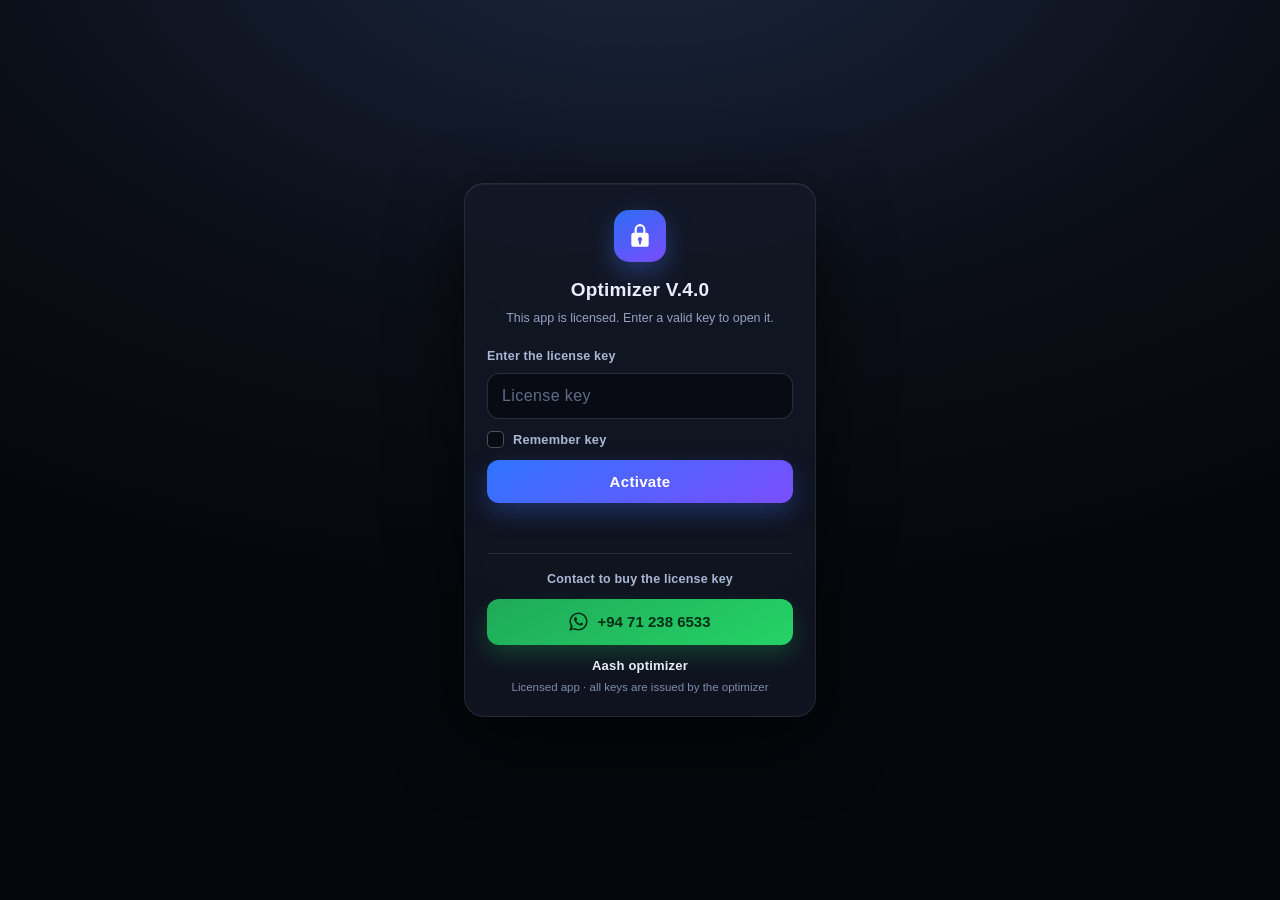
<file: src/android/app/src/main/assets/www/index.html>
<!doctype html>
<html lang="en"><head>
<meta charset="utf-8">
<meta name="viewport" content="width=device-width,initial-scale=1,viewport-fit=cover">
<meta name="color-scheme" content="dark light">
<meta name="theme-color" content="#05070f">
<title>Optimizer V.4.0</title>
</head><body>
<style>html:not(.license-gate-ready) body > *:not(#licenseGate):not(#licenseTimerBar){ visibility:hidden !important; }</style>

<script>
window.LICENSE_CONFIG = {
  appName: "Optimizer V.4.0",

  ownerName: "Aash optimizer",

  whatsapp: "94712386533",

  whatsappDisplay: "+94 71 238 6533",

  buyText: "Contact to buy the license key",

  expiredText: "This key has been expired. Contact the optimizer to renew it.",

  unknownText: "The key did not register. Please contact to the optimizer.",

  tamperText: "License error: your device time has been changed. Please contact the optimizer.",

  promptLabel: "Enter the license key",

  buttonText: "Activate",

  whatsappPrefill: "Hello Aash optimizer, I want to buy a license key.",

  rollbackToleranceMinutes: 10,

  barMode: "overlay"
};

</script>
<script>
// License key allowlist. Only keys whose hash is listed here can open the app.
// The plaintext key is NEVER stored in this file - keep your own private copy (owner key list).
// hash = SHA-256 of the key after removing every non-alphanumeric character and uppercasing letters.
// exp  = ISO date/time when the key stops working. Use null for a key that never expires.
// Add a new entry to issue a new key (see src/README.md for the one-line recipe).
window.LICENSE_KEYS = [
  { label: "owner", hash: "7542465ffa860f7e064012a87484faf02284619c599b8e8e42a583d1c18810df", exp: null },
  { label: "spare-30d", hash: "002dac8339fb70b30f56f53b22603a0e0b636539022ef66f17ffd87105a34eb5", exp: "2026-10-23T09:56:49.946Z" }
];

</script>
<script>
(function () {
  "use strict";

  var DEFAULTS = {
    appName: "License Activation",
    ownerName: "",
    whatsapp: "",
    whatsappDisplay: "",
    buyText: "Contact to buy the license key",
    expiredText: "This key has been expired.",
    unknownText: "The key did not register. Please contact to the optimizer.",
    tamperText: "License error: your device time has been changed. Please contact the optimizer.",
    promptLabel: "Enter the license key",
    buttonText: "Activate",
    whatsappPrefill: "Hello, I want to buy a license key.",
    rollbackToleranceMinutes: 10,
    barMode: "overlay"
  };

  var CFG = {};
  var raw = window.LICENSE_CONFIG || {};
  for (var dk in DEFAULTS) CFG[dk] = (raw[dk] === undefined || raw[dk] === null || raw[dk] === "") ? DEFAULTS[dk] : raw[dk];

  var KEYS = Array.isArray(window.LICENSE_KEYS) ? window.LICENSE_KEYS : [];

  window.__licenseState = window.__licenseState || { unlocked: false };

  var READY_CLASS = "license-gate-ready";
  var LAST_SEEN_KEY = "licenseGate.lastSeen.v1";
  var REMEMBER_KEY = "licenseGate.rememberedKey.v1";
  var TOLERANCE_MS = Math.max(1, Number(CFG.rollbackToleranceMinutes) || 10) * 60 * 1000;

  var state = { exp: null, interval: null };

  var STYLES = [
    "#licenseGate{position:fixed;inset:0;z-index:2147483645;display:flex;align-items:center;justify-content:center;padding:22px;",
    "font-family:-apple-system,BlinkMacSystemFont,'Segoe UI',Roboto,Helvetica,Arial,sans-serif;",
    "background:radial-gradient(1200px 700px at 50% -10%,#1b2740 0%,#0b0f18 55%,#05070c 100%);color:#e8eefc;",
    "-webkit-font-smoothing:antialiased;text-align:center;overflow:auto;}",
    "#licenseGate *{box-sizing:border-box;}",
    "#licenseGate .lg-card{width:100%;max-width:352px;background:rgba(20,26,40,.72);border:1px solid rgba(255,255,255,.09);",
    "border-radius:20px;padding:26px 22px 20px;box-shadow:0 24px 70px rgba(0,0,0,.6),inset 0 1px 0 rgba(255,255,255,.05);",
    "backdrop-filter:blur(14px);-webkit-backdrop-filter:blur(14px);}",
    "#licenseGate .lg-lock{width:52px;height:52px;margin:0 auto 14px;border-radius:15px;display:flex;align-items:center;justify-content:center;",
    "background:linear-gradient(150deg,#2c6df6,#7a4dfb);box-shadow:0 10px 26px rgba(70,120,255,.35);}",
    "#licenseGate .lg-lock svg{width:26px;height:26px;fill:#fff;}",
    "#licenseGate .lg-title{font-size:19px;font-weight:650;letter-spacing:.2px;margin:0 0 4px;}",
    "#licenseGate .lg-sub{font-size:12.5px;color:#93a2c2;margin:0 0 20px;line-height:1.45;}",
    "#licenseGate .lg-label{display:block;text-align:left;font-size:12.5px;color:#a9b7d6;margin:0 0 7px;font-weight:550;letter-spacing:.2px;}",
    "#licenseGate .lg-input{width:100%;padding:13px 14px;border-radius:12px;border:1px solid rgba(255,255,255,.14);",
    "background:rgba(8,11,18,.85);color:#f2f6ff;font-size:16px;letter-spacing:1px;outline:none;transition:border-color .15s,box-shadow .15s;}",
    "#licenseGate .lg-input::placeholder{color:#5f6d89;letter-spacing:.4px;}",
    "#licenseGate .lg-input:focus{border-color:#4f8dff;box-shadow:0 0 0 3px rgba(79,141,255,.18);}",
    "#licenseGate .lg-remember{display:flex;align-items:center;gap:9px;margin:11px 0 0;text-align:left;",
    "font-size:12.8px;color:#a9b7d6;font-weight:550;letter-spacing:.2px;cursor:pointer;user-select:none;}",
    "#licenseGate .lg-remember input{-webkit-appearance:none;appearance:none;width:17px;height:17px;margin:0;flex:0 0 auto;",
    "border-radius:5px;border:1.5px solid rgba(255,255,255,.28);background:rgba(8,11,18,.85);position:relative;",
    "cursor:pointer;transition:background .15s,border-color .15s;}",
    "#licenseGate .lg-remember input:checked{background:linear-gradient(150deg,#2f74ff,#7a4dfb);border-color:transparent;}",
    "#licenseGate .lg-remember input:checked::after{content:'';position:absolute;left:5.5px;top:2px;width:5px;height:9px;",
    "border:solid #fff;border-width:0 2px 2px 0;transform:rotate(45deg);}",
    "#licenseGate .lg-remember input:focus-visible{outline:2px solid rgba(79,141,255,.6);outline-offset:1px;}",
    "#licenseGate .lg-btn{width:100%;margin-top:11px;padding:13px 16px;border:0;border-radius:12px;cursor:pointer;",
    "background:linear-gradient(150deg,#2f74ff,#7a4dfb);color:#fff;font-size:15px;font-weight:640;letter-spacing:.3px;",
    "box-shadow:0 10px 24px rgba(60,110,255,.3);transition:transform .12s,filter .12s;}",
    "#licenseGate .lg-btn:hover{filter:brightness(1.08);}",
    "#licenseGate .lg-btn:active{transform:scale(.985);}",
    "#licenseGate .lg-btn[disabled]{opacity:.6;cursor:default;}",
    "#licenseGate .lg-msg{min-height:18px;margin-top:12px;font-size:12.8px;line-height:1.5;text-align:left;}",
    "#licenseGate .lg-msg--error{color:#ff9aa2;}",
    "#licenseGate .lg-msg--ok{color:#7ee0a6;}",
    "#licenseGate .lg-div{height:1px;background:rgba(255,255,255,.09);margin:20px 0 16px;}",
    "#licenseGate .lg-buy-title{font-size:12.5px;color:#a9b7d6;font-weight:550;margin-bottom:10px;letter-spacing:.2px;}",
    "#licenseGate .lg-wa{display:flex;align-items:center;justify-content:center;gap:9px;text-decoration:none;",
    "background:linear-gradient(150deg,#1faa59,#25d366);color:#052e17;font-weight:680;font-size:15px;",
    "padding:12px 14px;border-radius:12px;box-shadow:0 10px 22px rgba(37,211,102,.22);transition:transform .12s,filter .12s;}",
    "#licenseGate .lg-wa:hover{filter:brightness(1.05);}",
    "#licenseGate .lg-wa:active{transform:scale(.985);}",
    "#licenseGate .lg-wa svg{width:19px;height:19px;fill:#052e17;}",
    "#licenseGate .lg-owner{margin-top:11px;font-size:13px;font-weight:600;color:#e8eefc;letter-spacing:.2px;}",
    "#licenseGate .lg-foot{margin-top:3px;font-size:11.5px;color:#7f8dab;}",
    "#licenseTimerBar{position:fixed;top:0;left:0;right:0;z-index:2147483000;height:31px;display:flex;align-items:center;",
    "justify-content:center;gap:8px;font-family:-apple-system,BlinkMacSystemFont,'Segoe UI',Roboto,Helvetica,Arial,sans-serif;",
    "font-size:12.5px;font-weight:560;letter-spacing:.3px;color:#cfe0ff;background:#0a0e17;",
    "border-bottom:1px solid rgba(255,255,255,.09);",
    "box-shadow:0 4px 16px rgba(0,0,0,.45);}",
    "#licenseTimerBar .ltb-dot{width:7px;height:7px;border-radius:50%;background:#3fd07f;box-shadow:0 0 8px rgba(63,208,127,.8);}",
    "#licenseTimerBar.ltb-urgent{color:#ffd0d0;background:#2b0a0e;border-bottom-color:rgba(255,120,120,.35);}",
    "#licenseTimerBar.ltb-urgent .ltb-dot{background:#ff5b5b;box-shadow:0 0 8px rgba(255,91,91,.9);animation:ltbPulse 1s infinite;}",
    "@keyframes ltbPulse{0%,100%{opacity:1}50%{opacity:.28}}",
    "html.license-bar-push body{padding-top:31px !important;}"
  ].join("");

  function injectStyles() {
    if (document.getElementById("licenseGateStyles")) return;
    var st = document.createElement("style");
    st.id = "licenseGateStyles";
    st.textContent = STYLES;
    document.head.appendChild(st);
  }

  function normalizeKey(value) {
    return String(value == null ? "" : value).toUpperCase().replace(/[^A-Z0-9]/g, "");
  }

  async function sha256Hex(text) {
    var bytes = new TextEncoder().encode(text);
    var buf = await crypto.subtle.digest("SHA-256", bytes);
    var arr = new Uint8Array(buf);
    var out = "";
    for (var i = 0; i < arr.length; i++) out += arr[i].toString(16).padStart(2, "0");
    return out;
  }

  function findEntry(hash) {
    for (var i = 0; i < KEYS.length; i++) {
      var entry = KEYS[i];
      if (entry && String(entry.hash).toLowerCase() === hash) return entry;
    }
    return null;
  }

  function readLastSeen() {
    try {
      var v = Number(window.localStorage.getItem(LAST_SEEN_KEY));
      return isFinite(v) ? v : 0;
    } catch (e) { return 0; }
  }

  function touchLastSeen(now) {
    try {
      var stored = readLastSeen();
      if (now > stored) window.localStorage.setItem(LAST_SEEN_KEY, String(now));
      return Math.max(now, stored);
    } catch (e) { return now; }
  }

  function clockMovedBackwards() {
    var seen = readLastSeen();
    return seen > 0 && Date.now() < seen - TOLERANCE_MS;
  }

  function readRemembered() {
    try { return String(window.localStorage.getItem(REMEMBER_KEY) || "").trim(); } catch (e) { return ""; }
  }

  function writeRemembered(key) {
    try { window.localStorage.setItem(REMEMBER_KEY, String(key).trim()); } catch (e) {}
  }

  function clearRemembered() {
    try { window.localStorage.removeItem(REMEMBER_KEY); } catch (e) {}
  }

  function fmtDuration(ms) {
    var total = Math.max(0, Math.floor(ms / 1000));
    var days = Math.floor(total / 86400); total -= days * 86400;
    var hours = Math.floor(total / 3600); total -= hours * 3600;
    var mins = Math.floor(total / 60); var secs = total - mins * 60;
    var pad = function (n) { return n < 10 ? "0" + n : "" + n; };
    if (days > 0) return days + "d " + pad(hours) + ":" + pad(mins) + ":" + pad(secs);
    return pad(hours) + ":" + pad(mins) + ":" + pad(secs);
  }

  async function validate(value) {
    var normalized = normalizeKey(value);
    if (normalized.length < 12) return { ok: false, reason: "unknown" };
    var hash = await sha256Hex(normalized);
    var entry = findEntry(hash);
    if (!entry) return { ok: false, reason: "unknown" };
    var exp = entry.exp ? Date.parse(entry.exp) : null;
    if (isNaN(exp)) exp = null;
    if (exp) {
      if (clockMovedBackwards()) return { ok: false, reason: "tamper" };
      if (Date.now() >= exp) return { ok: false, reason: "expired" };
    }
    return { ok: true, exp: exp, label: entry.label || "" };
  }

  var gateEl, inputEl, btnEl, msgEl, barEl, barTextEl, rememberEl;

  function setMessage(text, kind) {
    msgEl.textContent = text || "";
    msgEl.className = "lg-msg" + (kind ? " lg-msg--" + kind : "");
  }

  function buildWhatsappHref() {
    var digits = String(CFG.whatsapp).replace(/[^0-9]/g, "");
    var text = encodeURIComponent(CFG.whatsappPrefill);
    return "https://wa.me/" + digits + (text ? "?text=" + text : "");
  }

  function buildGate() {
    gateEl = document.createElement("div");
    gateEl.id = "licenseGate";
    gateEl.innerHTML =
      '<div class="lg-card">' +
        '<div class="lg-lock"><svg viewBox="0 0 24 24"><path d="M12 1a5 5 0 0 0-5 5v3H6a2 2 0 0 0-2 2v9a2 2 0 0 0 2 2h12a2 2 0 0 0 2-2v-9a2 2 0 0 0-2-2h-1V6a5 5 0 0 0-5-5Zm-3 8V6a3 3 0 1 1 6 0v3H9Zm3 4a2 2 0 0 1 1 3.72V19a1 1 0 0 1-2 0v-2.28A2 2 0 0 1 12 13Z"/></svg></div>' +
        '<h1 class="lg-title"></h1>' +
        '<p class="lg-sub">This app is licensed. Enter a valid key to open it.</p>' +
        '<label class="lg-label" for="licenseGateInput"></label>' +
        '<input id="licenseGateInput" class="lg-input" type="text" autocomplete="off" autocorrect="off" autocapitalize="characters" spellcheck="false" placeholder="License key">' +
        '<label class="lg-remember" for="licenseGateRemember"><input id="licenseGateRemember" type="checkbox">Remember key</label>' +
        '<button id="licenseGateBtn" class="lg-btn" type="button"></button>' +
        '<div id="licenseGateMsg" class="lg-msg"></div>' +
        '<div class="lg-div"></div>' +
        '<div class="lg-buy-title"></div>' +
        '<a class="lg-wa" target="_blank" rel="noopener noreferrer">' +
          '<svg viewBox="0 0 24 24"><path d="M17.5 14.4c-.3-.2-1.7-.9-2-1-.3-.1-.5-.1-.7.1-.2.3-.7 1-.9 1.2-.2.2-.3.2-.6.1-.3-.2-1.2-.5-2.3-1.5-.9-.8-1.4-1.7-1.6-2-.2-.3 0-.5.1-.6.1-.1.3-.4.5-.6.1-.2.2-.3.3-.5.1-.2 0-.4 0-.5-.1-.2-.7-1.6-.9-2.2-.2-.6-.5-.5-.7-.5h-.6c-.2 0-.5.1-.8.4-.3.3-1 1-1 2.4s1 2.8 1.2 3c.1.2 1.9 3 4.7 4.2.7.3 1.2.5 1.6.6.7.2 1.3.2 1.8.1.6-.1 1.7-.7 1.9-1.4.2-.7.2-1.2.2-1.4-.1-.2-.3-.3-.6-.4ZM12 21.5c-1.7 0-3.3-.5-4.7-1.3l-3.3.9.9-3.2A9.4 9.4 0 0 1 2.5 12 9.5 9.5 0 0 1 12 2.5 9.5 9.5 0 0 1 21.5 12 9.5 9.5 0 0 1 12 21.5Zm0-21A11.5 11.5 0 0 0 .5 12c0 2 .5 3.9 1.5 5.6L.4 23.6l6.1-1.6a11.5 11.5 0 0 0 5.5 1.4A11.5 11.5 0 0 0 23.5 12 11.5 11.5 0 0 0 12 .5Z"/></svg>' +
          '<span class="lg-wa-num"></span>' +
        '</a>' +
        '<div class="lg-owner"></div>' +
        '<div class="lg-foot"></div>' +
      '</div>';

    document.body.appendChild(gateEl);

    gateEl.querySelector(".lg-title").textContent = CFG.appName;
    gateEl.querySelector(".lg-label").textContent = CFG.promptLabel;
    gateEl.querySelector(".lg-buy-title").textContent = CFG.buyText;
    gateEl.querySelector(".lg-wa-num").textContent = CFG.whatsappDisplay || CFG.whatsapp;
    gateEl.querySelector(".lg-owner").textContent = CFG.ownerName;
    gateEl.querySelector(".lg-foot").textContent = "Licensed app · all keys are issued by the optimizer";
    gateEl.querySelector(".lg-wa").href = buildWhatsappHref();

    inputEl = gateEl.querySelector("#licenseGateInput");
    btnEl = gateEl.querySelector("#licenseGateBtn");
    msgEl = gateEl.querySelector("#licenseGateMsg");
    rememberEl = gateEl.querySelector("#licenseGateRemember");
    btnEl.textContent = CFG.buttonText;

    btnEl.addEventListener("click", onActivate);
    inputEl.addEventListener("keydown", function (e) {
      if (e.key === "Enter") { e.preventDefault(); onActivate(); }
    });
    inputEl.addEventListener("input", function () {
      if (msgEl.textContent) setMessage("", "");
    });
    rememberEl.addEventListener("change", function () {
      if (!rememberEl.checked) clearRemembered();
    });
  }

  function buildTimerBar() {
    barEl = document.createElement("div");
    barEl.id = "licenseTimerBar";
    barEl.hidden = true;
    barEl.innerHTML = '<span class="ltb-dot"></span><span class="ltb-text"></span>';
    document.body.appendChild(barEl);
    barTextEl = barEl.querySelector(".ltb-text");
  }

  function showTimerBar() {
    barEl.hidden = false;
  }

  function hideTimerBar() {
    barEl.hidden = true;
  }

  function tick() {
    var now = Date.now();
    var seen = touchLastSeen(now);
    if (seen - now > TOLERANCE_MS) { expire(CFG.tamperText); return; }
    if (!state.exp) {
      barTextEl.textContent = "License active · unlimited";
      barEl.classList.remove("ltb-urgent");
      return;
    }
    var left = state.exp - now;
    if (left <= 0) { expire(CFG.expiredText); return; }
    barTextEl.textContent = "License expires in " + fmtDuration(left);
    barEl.classList.toggle("ltb-urgent", left < 5 * 60 * 1000);
  }

  function startTimer(exp) {
    stopTimer();
    state.exp = exp;
    tick();
    state.interval = window.setInterval(tick, 1000);
  }

  function stopTimer() {
    if (state.interval) { window.clearInterval(state.interval); state.interval = null; }
  }

  function publish(unlocked, detail) {
    detail = detail || {};
    var prev = window.__licenseState || {};
    var st = {
      unlocked: !!unlocked,
      label: detail.label !== undefined ? detail.label : (prev.label || ""),
      exp: unlocked ? (detail.exp === undefined ? null : detail.exp) : null,
      appName: CFG.appName,
      owner: CFG.ownerName,
      message: detail.message || ""
    };
    window.__licenseState = st;
    try {
      document.dispatchEvent(new CustomEvent(unlocked ? "licensegate:unlock" : "licensegate:lock", { detail: st }));
    } catch (e) {}
  }

  function unlock(result) {
    document.documentElement.classList.add(READY_CLASS);
    if (String(CFG.barMode).toLowerCase() === "push") document.documentElement.classList.add("license-bar-push");
    gateEl.hidden = true;
    inputEl.value = "";
    setMessage("", "");
    showTimerBar();
    startTimer(result.exp);
    publish(true, { label: result.label || "", exp: result.exp });
  }

  function expire(message) {
    lock(message || CFG.expiredText);
  }

  function lock(message) {
    stopTimer();
    document.documentElement.classList.remove(READY_CLASS);
    document.documentElement.classList.remove("license-bar-push");
    hideTimerBar();
    gateEl.hidden = false;
    state.exp = null;
    if (inputEl) { inputEl.value = ""; }
    setMessage(message || "", message ? "error" : "");
    publish(false, { message: message || "" });
    try { window.scrollTo(0, 0); } catch (e) {}
    if (inputEl) { try { inputEl.focus(); } catch (e) {} }
  }

  var busy = false;
  async function onActivate() {
    if (busy) return;
    var value = inputEl.value;
    if (!normalizeKey(value)) { setMessage(CFG.unknownText, "error"); return; }
    busy = true;
    btnEl.disabled = true;
    btnEl.textContent = "Checking...";
    setMessage("", "");
    var result;
    try {
      result = await validate(value);
    } catch (e) {
      result = { ok: false, reason: "unknown" };
    }
    busy = false;
    btnEl.disabled = false;
    btnEl.textContent = CFG.buttonText;
    if (result.ok) {
      if (rememberEl.checked) writeRemembered(value);
      else clearRemembered();
      unlock(result);
      return;
    }
    if (result.reason === "expired") setMessage(CFG.expiredText, "error");
    else if (result.reason === "tamper") setMessage(CFG.tamperText, "error");
    else setMessage(CFG.unknownText, "error");
    inputEl.select();
  }

  function init() {
    injectStyles();
    buildGate();
    buildTimerBar();
    hideTimerBar();
    var saved = readRemembered();
    if (saved) {
      rememberEl.checked = true;
      inputEl.value = saved;
      onActivate();
    }
  }

  if (document.readyState === "loading") {
    document.addEventListener("DOMContentLoaded", init);
  } else {
    init();
  }

  window.__licenseGate = {
    config: CFG,
    keys: KEYS,
    state: function () { return window.__licenseState || { unlocked: false }; },
    validate: validate,
    unlock: unlock,
    lock: lock,
    normalizeKey: normalizeKey
  };
  window.__licenseGateLoaded = true;
})();

</script>
<script>
  setTimeout(function () {
    if (window.__licenseGateLoaded) return;
    var el = document.createElement("div");
    el.style.cssText = "position:fixed;inset:0;z-index:2147483646;display:flex;align-items:center;justify-content:center;padding:24px;text-align:center;font-family:system-ui,sans-serif;background:#0b0f18;color:#e8eefc;";
    el.textContent = "License module could not load. Please contact the optimizer.";
    document.body.appendChild(el);
  }, 4000);
</script>

<link rel="stylesheet" href="src/style.css">
<link rel="icon" type="image/png" href="src/icon-192.png">
<link rel="apple-touch-icon" href="src/icon-192.png">
<meta name="theme-color" content="#05070f">

<div class="app">
  <header class="topbar">
    <div class="brand">
      <div class="brand-logo" aria-hidden="true">
        <svg viewBox="0 0 24 24" fill="none" stroke="currentColor" stroke-width="2.2" stroke-linecap="round" stroke-linejoin="round">
          <path d="M13 2 4.5 13.5H10l-1 8.5 8.5-11.5H12l1-8.5z"/>
        </svg>
      </div>
      <div class="brand-txt">
        <div class="brand-title" id="brandTitle">Optimizer V.4.0</div>
        <div class="brand-sub" id="brandSub">ANDROID PERF ENGINE &middot; NON-ROOT</div>
      </div>
    </div>
    <div class="topbar-spacer"></div>
    <div class="badge mode-chip" id="modeChip" title="Which shell this app is running in - tap for the full setting audit"><span class="dot"></span><span id="modeChipTxt">CHECKING</span><span class="mode-short" id="modeChipShort">WEB</span></div>
    <div class="badge" id="engineBadge" title="Live CPU / GPU engine activity"><span class="dot"></span><span id="engineBadgeTxt">CPU <b id="cpuLoadTxt">0%</b> &middot; GPU <b id="gpuLoadTxt">0%</b></span></div>
    <div class="badge" id="fpsPill" title="Live frames per second"><b id="fpsPillVal">--</b><span>FPS</span></div>
    <button class="icon-btn" id="hudBtn" title="Toggle FPS HUD overlay">&#128202;</button>
    <button class="icon-btn" id="themeBtn" title="Toggle dark / light theme">&#9728;&#65039;</button>
  </header>

  <div class="tabstrip-wrap">
    <nav class="tabstrip" id="tabStrip">
      <button class="tab" data-view="hardware"><i>&#129504;</i>Hardware</button>
      <button class="tab" data-view="monitors"><i>&#128202;</i>Monitors</button>
      <button class="tab" data-view="aim"><i>&#127919;</i>Aim &amp; Sensi</button>
      <button class="tab" data-view="touch"><i>&#128070;</i>Touch</button>
      <button class="tab" data-view="memory"><i>&#129529;</i>Memory</button>
      <button class="tab" data-view="network"><i>&#127760;</i>Network</button>
      <button class="tab" data-view="gfx"><i>&#127917;</i>GFX Tuner</button>
      <button class="tab" data-view="bench"><i>&#128640;</i>Benchmark</button>
      <button class="tab" data-view="launch"><i>&#127918;</i>Game Launch</button>
      <button class="tab" data-view="about"><i>&#8505;&#65039;</i>About</button>
    </nav>
  </div>

  <main class="views">

    <!-- ============================ HARDWARE ============================ -->
    <section class="view" id="view-hardware">
      <div class="view-head">
        <div>
          <h1 class="view-title">Hardware <span>Profiles</span></h1>
          <p class="view-desc">Real hardware read-out from your device, optimization presets, and the live engine targets the app is currently driving.</p>
        </div>
      </div>
      <div class="grid">
        <div class="card span2">
          <div class="card-hd"><div class="card-ico">&#129513;</div><div class="card-tt">Device Compatibility &amp; Every-Setting Audit</div><span class="card-tag" id="compatTag">CHECKING</span></div>
          <div class="card-bd">
            <p class="card-sub">Every switch, slider and tool in this app is resolved for <b>this exact device</b>. Tap the badge on any card to see what that setting really does here, and what the same setting does inside the Android APK shell.</p>
            <div class="cap-summary" id="compatSummary"></div>
            <div class="gap"></div>
            <div class="kv-grid" id="compatFacts"></div>
            <div class="gap"></div>
            <div class="btn-row">
              <button class="btn primary" data-cmd="compat.audit">&#128269; Audit every setting on this device</button>
              <button class="btn ghost" data-cmd="compat.copy">&#128203; Copy compatibility report</button>
            </div>
            <div class="gap"></div>
            <div class="notice"><span class="n-ico">&#128241;</span><span>BROWSER rows are what this page can really do on this device. NATIVE rows are what the same code does inside the Android shell (<b>src/android/</b>), where Android's own APIs - game mode, hint sessions, unbuffered input, thermal status, package manager - are available.</span></div>
          </div>
        </div>

        <div class="card span2">
          <div class="card-hd"><div class="card-ico">&#129504;</div><div class="card-tt">Hardware Detection &amp; Info Display</div><span class="card-tag" id="hwStamp">NOT SCANNED</span></div>
          <div class="card-bd">
            <div class="kv-grid" id="hwGrid"></div>
            <div class="gap"></div>
            <div class="btn-row">
              <button class="btn primary" data-cmd="hw.scan">&#128260; Re-scan Hardware Specs</button>
              <button class="btn ghost" data-cmd="hw.copy">&#128203; Copy Full Spec Report</button>
            </div>
          </div>
        </div>

        <div class="card span2">
          <div class="card-hd"><div class="card-ico">&#9881;&#65039;</div><div class="card-tt">Optimization Presets</div><span class="card-tag">ONE-TAP PROFILE</span></div>
          <div class="card-bd">
            <p class="card-sub">A preset writes every engine parameter at once. Effects are applied instantly and logged in the console below.</p>
            <div class="preset-grid" id="presetGrid"></div>
          </div>
        </div>

        <div class="card">
          <div class="card-hd"><div class="card-ico">&#127919;</div><div class="card-tt">Target Hardware Status Indicators</div></div>
          <div class="card-bd">
            <div class="field">
              <div class="field-hd"><span class="field-l">Target FPS Cap</span><span class="field-v" id="tgtFpsVal">60 FPS</span></div>
              <select class="select" data-key="hw.targetFps" id="tgtFpsSel">
                <option value="30">30 FPS &mdash; battery saver</option>
                <option value="60">60 FPS &mdash; standard</option>
                <option value="90">90 FPS &mdash; high refresh</option>
                <option value="120">120 FPS &mdash; ultra refresh</option>
                <option value="144">144 FPS &mdash; uncapped / max</option>
              </select>
            </div>
            <div class="field">
              <div class="field-hd"><span class="field-l">Touch Sampling Rate</span><span class="field-v" id="tgtTouchVal">240 Hz</span></div>
              <select class="select" data-key="hw.touchRate" id="tgtTouchSel">
                <option value="120">120 Hz &mdash; standard panel</option>
                <option value="180">180 Hz &mdash; fast</option>
                <option value="240">240 Hz &mdash; gaming</option>
                <option value="360">360 Hz &mdash; esports</option>
                <option value="480">480 Hz &mdash; max polling</option>
              </select>
            </div>
            <div class="field">
              <div class="field-hd"><span class="field-l">CPU / GPU Governor State</span><span class="field-v" id="tgtGovVal">balanced</span></div>
              <select class="select" data-key="hw.governor" id="tgtGovSel">
                <option value="performance">performance &mdash; always max clocks</option>
                <option value="balanced">balanced &mdash; normal 60 FPS</option>
                <option value="powersave">powersave &mdash; cool &amp; quiet</option>
              </select>
            </div>
            <div class="field">
              <div class="field-hd"><span class="field-l">Memory Aggression Level</span><span class="field-v" id="tgtMemVal">3 / 5</span></div>
              <input class="slider" type="range" min="1" max="5" step="1" data-key="hw.memAggression" id="tgtMemSlider">
              <div class="field-d">Controls the buffer-pool size and how aggressively the app reclaims memory.</div>
            </div>
          </div>
        </div>

        <div class="card">
          <div class="card-hd"><div class="card-ico">&#128220;</div><div class="card-tt">Console Execution Log</div><span class="card-tag">LIVE</span></div>
          <div class="card-bd"><div class="logbox" data-log="all" style="max-height:340px"></div></div>
        </div>
      </div>
    </section>

    <!-- ============================ MONITORS ============================ -->
    <section class="view" id="view-monitors">
      <div class="view-head">
        <div>
          <h1 class="view-title">System Monitors <span>&amp; Fix FPS Drops</span></h1>
          <p class="view-desc">Shield engine, zero-lag plugin, live metrics and the real-time telemetry graph.</p>
        </div>
      </div>
      <div class="grid">
        <div class="card">
          <div class="card-hd"><div class="card-ico">&#128737;&#65039;</div><div class="card-tt">Fix FPS Drops Shield Engine</div><span class="state-chip" id="shieldChip">STANDBY</span></div>
          <div class="card-bd">
            <div class="row"><div class="row-txt"><div class="row-l">Enable / Disable Shield</div><div class="row-d">Reserves a frame budget and refuses late frame delivery.</div></div><button class="sw" data-key="mon.shield" aria-pressed="false"></button></div>
            <div class="row"><div class="row-txt"><div class="row-l">Frame Pacing Lock</div><div class="row-d">Flattens frame intervals so delivery timestamps stay even.</div></div><button class="sw" data-key="mon.framePacing" aria-pressed="false"></button></div>
            <div class="row"><div class="row-txt"><div class="row-l">Anti-Thermal Drop Override</div><div class="row-d">Degradation guard: detects sustained FPS decay and re-levels it.</div></div><button class="sw" data-key="mon.antiThermal" aria-pressed="false"></button></div>
            <div class="row"><div class="row-txt"><div class="row-l">Zero Stutter Driver Buffer Priority</div><div class="row-d">Deep buffer + deadline queue for the render pipeline.</div></div><button class="sw" data-key="mon.stutterBuffer" aria-pressed="false"></button></div>
            <div class="gap"></div>
            <button class="btn primary block" data-cmd="mon.optimizeNow">&#9889; Optimize Frame Pacing &amp; Fix FPS Drops Now</button>
          </div>
        </div>

        <div class="card">
          <div class="card-hd"><div class="card-ico">&#128640;</div><div class="card-tt">Zero Lag Plugin</div><span class="state-chip" id="lagChip">STANDBY</span></div>
          <div class="card-bd">
            <div class="row"><div class="row-txt"><div class="row-l">Performance Lock CPU Governor</div><div class="row-d">App scheduler holds the performance governor request.</div></div><button class="sw" data-key="lag.perfLock" aria-pressed="false"></button></div>
            <div class="row"><div class="row-txt"><div class="row-l">Maximum Boost GPU Clock Target</div><div class="row-d">High-performance context + full render scale.</div></div><button class="sw" data-key="lag.gpuBoost" aria-pressed="false"></button></div>
            <div class="row"><div class="row-txt"><div class="row-l">Zero Stutter Lock Game Frame Pacing</div><div class="row-d">Removes 1-frame hitches from the delivery queue.</div></div><button class="sw" data-key="lag.zeroStutter" aria-pressed="false"></button></div>
            <div class="gap"></div>
            <button class="btn primary block" data-cmd="lag.apply">&#128165; Apply Zero Lag Optimization</button>
            <div class="gap"></div>
            <div class="notice"><span class="n-ico">&#8505;&#65039;</span><span>Apply locks in the three switches above at once and re-levels frame delivery to the target FPS. It stays active until you turn it off or restore defaults.</span></div>
          </div>
        </div>

        <div class="card">
          <div class="card-hd"><div class="card-ico">&#128200;</div><div class="card-tt">Live System Metrics</div><span class="card-tag">REALTIME</span></div>
          <div class="card-bd">
            <div class="stat-grid" id="monStats"></div>
            <div class="gap"></div>
            <div class="row"><div class="row-txt"><div class="row-l">Toggle FPS Counter HUD overlay</div><div class="row-d">Floating overlay pinned above the app UI.</div></div><button class="sw" data-key="ui.hud" aria-pressed="true"></button></div>
            <div class="row"><div class="row-txt"><div class="row-l">Live Telemetry Graph</div><div class="row-d">Chart.js stream of FPS + RAM load %.</div></div><button class="sw" data-key="ui.graph" aria-pressed="true"></button></div>
          </div>
        </div>

        <div class="card span2">
          <div class="card-hd"><div class="card-ico">&#128225;</div><div class="card-tt">Live Telemetry Graph</div><span class="card-tag" id="graphTag">CHART.JS</span></div>
          <div class="card-bd">
            <div class="canvas-wrap" style="padding:8px"><canvas id="graphCanvas" height="220"></canvas><div class="canvas-hint">FPS &nbsp;/&nbsp; RAM LOAD %</div></div>
            <div class="gap"></div>
            <div class="btn-row"><button class="btn sm" data-cmd="graph.toggle">&#9208; Pause stream</button><button class="btn sm ghost" data-cmd="graph.snapshot">&#128248; Snapshot telemetry (60s)</button></div>
          </div>
        </div>

        <div class="card">
          <div class="card-hd"><div class="card-ico">&#128220;</div><div class="card-tt">Monitor Log</div></div>
          <div class="card-bd"><div class="logbox" data-log="SHIELD" style="max-height:200px"></div></div>
        </div>
      </div>
    </section>

    <!-- ============================== AIM ============================== -->
    <section class="view" id="view-aim">
      <div class="view-head">
        <div>
          <h1 class="view-title">Aim &amp; Sensi <span>(Damage &amp; Recoil)</span></h1>
          <p class="view-desc">Ballistics lab: every toggle below rewires the simulator's real recoil, spread, hit-registration and head-snap models.</p>
        </div>
      </div>
      <div class="grid">
        <div class="card span2">
          <div class="card-hd"><div class="card-ico">&#127919;</div><div class="card-tt">Drag Headshot Simulator</div><span class="card-tag" id="aimWeaponTag">AR</span></div>
          <div class="card-bd">
            <div class="canvas-wrap">
              <canvas id="aimCanvas" height="420"></canvas>
              <div class="canvas-hint">DRAG TO AIM &middot; TAP TO FIRE</div>
              <div class="canvas-stat" id="aimStat"></div>
            </div>
            <div class="gap"></div>
            <div class="stat-grid" id="aimStats"></div>
            <div class="gap"></div>
            <div class="btn-row">
              <button class="btn primary" data-cmd="aim.fire">&#128299; Fire burst</button>
              <button class="btn" data-cmd="aim.newTarget">&#127919; New target</button>
              <button class="btn ghost" data-cmd="aim.reset">&#8635; Reset stats</button>
            </div>
          </div>
        </div>

        <div class="card">
          <div class="card-hd"><div class="card-ico">&#9881;&#65039;</div><div class="card-tt">In-Game Hardware Toggles</div></div>
          <div class="card-bd">
            <div class="row"><div class="row-txt"><div class="row-l">Fake Damage Fix</div><div class="row-d">Ghost hits / unregistered damage compensation.</div></div><button class="sw" data-key="aim.fakeDamage" aria-pressed="false"></button></div>
            <div class="row"><div class="row-txt"><div class="row-l">Game Recoil Fix</div><div class="row-d">Vertical climb compensation curve.</div></div><button class="sw" data-key="aim.recoilFix" aria-pressed="false"></button></div>
            <div class="row"><div class="row-txt"><div class="row-l">Aim Stick to Head</div><div class="row-d">Head-snap magnet inside a snap radius.</div></div><button class="sw" data-key="aim.aimStick" aria-pressed="false"></button></div>
            <div class="row"><div class="row-txt"><div class="row-l">Recoil Stabilizer</div><div class="row-d">Damps the random component of the climb.</div></div><button class="sw" data-key="aim.recoilStabilizer" aria-pressed="false"></button></div>
            <div class="row"><div class="row-txt"><div class="row-l">Bullet Spread Fix</div><div class="row-d">Tightens the random spread cone.</div></div><button class="sw" data-key="aim.spreadFix" aria-pressed="false"></button></div>
            <div class="gap"></div>
            <div class="notice"><span class="n-ico">&#8505;&#65039;</span><span>On a non-rooted Android device these switches drive this app's own ballistics engine. No sandboxed app can write into another game's memory - see About tab.</span></div>
          </div>
        </div>

        <div class="card">
          <div class="card-hd"><div class="card-ico">&#128207;</div><div class="card-tt">HUD &amp; Drag Guide</div></div>
          <div class="card-bd">
            <div class="field">
              <div class="field-hd"><span class="field-l">Recommended Fire Button Size</span><span class="field-v" id="fireBtnVal">42%</span></div>
              <input class="slider" type="range" min="20" max="80" step="1" data-key="aim.fireButton" id="fireBtnSlider" data-suffix="%">
              <div class="field-d" id="fireBtnAdvice">Drag the slider - the live guide updates with the recommended hit-window for this size.</div>
            </div>
            <div class="field">
              <div class="field-hd"><span class="field-l">Weapon Class Selector</span><span class="field-v" id="weapStats">AR</span></div>
              <select class="select" data-key="aim.weapon" id="weaponSel"></select>
              <div class="field-d" id="weapDesc"></div>
            </div>
            <div class="field">
              <div class="field-hd"><span class="field-l">Dynamic Drag Technique Guide</span><span class="field-v" id="dragGrade">-</span></div>
              <div class="bar" id="dragBar"><i></i></div>
              <div class="field-d" id="dragTip">Fire a burst to grade your drag.</div>
            </div>
            <div class="field">
              <div class="field-hd"><span class="field-l">Simulated Headshot Connection</span><span class="field-v" id="hsConnectVal">0%</span></div>
              <div class="bar ok" id="hsBar"><i></i></div>
            </div>
            <div class="canvas-wrap" style="height:150px;background:#06080f">
              <canvas id="firePreview" height="150"></canvas>
              <div class="canvas-hint">FIRE BUTTON GUIDE</div>
            </div>
          </div>
        </div>

        <div class="card">
          <div class="card-hd"><div class="card-ico">&#128220;</div><div class="card-tt">Aim Log</div></div>
          <div class="card-bd"><div class="logbox" data-log="AIM" style="max-height:200px"></div></div>
        </div>
      </div>
    </section>

    <!-- ============================= TOUCH ============================= -->
    <section class="view" id="view-touch">
      <div class="view-head">
        <div>
          <h1 class="view-title">Touch <span>Responsiveness &amp; Polling</span></h1>
          <p class="view-desc">Measures your panel's real touch-report rate and lets you tune the app's input pipeline latency.</p>
        </div>
      </div>
      <div class="grid">
        <div class="card">
          <div class="card-hd"><div class="card-ico">&#9201;&#65039;</div><div class="card-tt">Touch Latency Adjustment</div><span class="card-tag" id="touchRateTag">240 Hz TARGET</span></div>
          <div class="card-bd">
            <div class="field">
              <div class="field-hd"><span class="field-l">Touch Response Delay</span><span class="field-v" id="touchDelayVal">1 ms</span></div>
              <input class="slider" type="range" min="1" max="10" step="1" data-key="touch.delay" id="touchDelaySlider" data-suffix="ms">
              <div class="field-d">Input-processing delay of the app's touch pipeline. Lower = snappier feedback, higher = smoother heavy frames.</div>
            </div>
            <div class="field">
              <div class="field-hd"><span class="field-l">Target Touch Polling Frequency</span><span class="field-v" id="touchPollVal">240 Hz</span></div>
              <select class="select" data-key="touch.pollRate" id="touchPollSel">
                <option value="120">120 Hz</option>
                <option value="180">180 Hz</option>
                <option value="240">240 Hz</option>
                <option value="360">360 Hz</option>
                <option value="480">480 Hz</option>
              </select>
              <div class="field-d">The engine will not consume touch samples slower than this. Measured panel rate is shown live below.</div>
            </div>
            <div class="stat-grid" id="touchStats"></div>
          </div>
        </div>

        <div class="card">
          <div class="card-hd"><div class="card-ico">&#128070;</div><div class="card-tt">Interactive Touch Calibration Canvas</div><span class="card-tag" id="touchCalTag">IDLE</span></div>
          <div class="card-bd">
            <div class="canvas-wrap">
              <canvas id="touchCanvas" height="300"></canvas>
              <div class="canvas-hint">SWIPE / DRAG HERE</div>
              <div class="canvas-stat" id="touchStat"></div>
            </div>
            <div class="gap"></div>
            <div class="btn-row">
              <button class="btn" data-cmd="touch.clear">&#10060; Clear canvas</button>
              <button class="btn ghost" data-cmd="touch.calibrate">&#127919; Auto-calibrate panel</button>
            </div>
          </div>
        </div>

        <div class="card">
          <div class="card-hd"><div class="card-ico">&#128220;</div><div class="card-tt">Touch Log</div></div>
          <div class="card-bd"><div class="logbox" data-log="TOUCH" style="max-height:200px"></div></div>
        </div>
      </div>
    </section>

    <!-- ============================= MEMORY ============================= -->
    <section class="view" id="view-memory">
      <div class="view-head">
        <div>
          <h1 class="view-title">Memory Booster <span>&amp; Battery Throttles</span></h1>
          <p class="view-desc">Live memory gauge, real cache/buffer purge, and thermal-throttle control.</p>
        </div>
      </div>
      <div class="grid">
        <div class="card">
          <div class="card-hd"><div class="card-ico">&#128202;</div><div class="card-tt">RAM Capacity Monitor</div><span class="card-tag" id="ramSourceTag">HEAP</span></div>
          <div class="card-bd">
            <div class="gauge-wrap">
              <div class="gauge" id="ramGauge"></div>
              <div class="gauge-legend">
                <div class="kv-grid" id="ramStats"></div>
              </div>
            </div>
            <div class="gap"></div>
            <button class="btn danger block" data-cmd="mem.purge">&#129529; Purge RAM &amp; Clean Cache</button>
          </div>
        </div>

        <div class="card">
          <div class="card-hd"><div class="card-ico">&#128267;</div><div class="card-tt">Battery Throttles Fix</div><span class="card-tag" id="battTag">READING</span></div>
          <div class="card-bd">
            <div class="kv-grid" id="battGrid"></div>
            <div class="gap"></div>
            <div class="row"><div class="row-txt"><div class="row-l">Temperature-Throttling Override</div><div class="row-d">Stops the app from downgrading its own quality when the device heats up or the battery drops.</div></div><button class="sw" data-key="mem.batteryOverride" aria-pressed="false"></button></div>
            <div class="btn-row"><button class="btn primary" data-cmd="mem.boost">&#128293; Boost Thermal Headroom Now</button><button class="btn ghost" data-cmd="mem.battRead">&#8635; Re-read battery</button></div>
          </div>
        </div>

        <div class="card">
          <div class="card-hd"><div class="card-ico">&#128421;&#65039;</div><div class="card-tt">Terminal Execution Log</div><span class="card-tag">MEMORY</span></div>
          <div class="card-bd"><div class="logbox" data-log="MEMORY" style="max-height:300px"></div></div>
        </div>

        <div class="card">
          <div class="card-hd"><div class="card-ico">&#128295;</div><div class="card-tt">Storage &amp; Cache Reclaim</div></div>
          <div class="card-bd">
            <div class="kv-grid" id="storageGrid"></div>
            <div class="gap"></div>
            <div class="field">
              <div class="field-hd"><span class="field-l">Buffer pool (reclaimable)</span><span class="field-v" id="poolVal">-</span></div>
              <div class="field-d">The app holds a disposable buffer pool; the purge button releases it and the gauge drop is real.</div>
            </div>
          </div>
        </div>
      </div>
    </section>

    <!-- ============================ NETWORK ============================ -->
    <section class="view" id="view-network">
      <div class="view-head">
        <div>
          <h1 class="view-title">Network Ping <span>&amp; DNS Optimizer</span></h1>
          <p class="view-desc">Live game ping, real resolver selection and a regional node latency table.</p>
        </div>
      </div>
      <div class="grid">
        <div class="card">
          <div class="card-hd"><div class="card-ico">&#9209;&#65039;</div><div class="card-tt">Active Game Ping Display</div><span class="badge" id="connBadge"><span class="dot"></span><span id="connTxt">IDLE</span></span></div>
          <div class="card-bd">
            <div class="stat-grid" id="pingStats"></div>
            <div class="gap"></div>
            <div class="btn-row"><button class="btn primary" data-cmd="net.pingStart">&#9654;&#65039; Start ping monitor</button><button class="btn ghost" data-cmd="net.pingStop">&#9632; Stop</button></div>
          </div>
        </div>

        <div class="card">
          <div class="card-hd"><div class="card-ico">&#127760;</div><div class="card-tt">Gaming DNS Selector</div><span class="card-tag" id="dnsTag">CLOUDFLARE</span></div>
          <div class="card-bd">
            <div id="dnsList"></div>
            <div class="gap"></div>
            <div class="btn-row"><button class="btn primary" data-cmd="net.applyDns">&#9889; Apply DNS Profile</button><button class="btn ghost" data-cmd="net.testDns">&#128200; Benchmark resolvers</button></div>
          </div>
        </div>

        <div class="card span2">
          <div class="card-hd"><div class="card-ico">&#127757;</div><div class="card-tt">Regional Cluster Latency Table</div><span class="card-tag" id="regionTag">NOT MEASURED</span></div>
          <div class="card-bd">
            <table class="tbl"><thead><tr><th>Node</th><th>Region</th><th>Host</th><th>Ping</th><th>Jitter</th><th>Status</th></tr></thead><tbody id="regionRows"></tbody></table>
            <div class="gap"></div>
            <button class="btn block" data-cmd="net.testRegions">&#128225; Measure all regional nodes</button>
          </div>
        </div>

        <div class="card">
          <div class="card-hd"><div class="card-ico">&#128220;</div><div class="card-tt">Network Log</div></div>
          <div class="card-bd"><div class="logbox" data-log="NET" style="max-height:200px"></div></div>
        </div>
      </div>
    </section>

    <!-- ============================== GFX ============================== -->
    <section class="view" id="view-gfx">
      <div class="view-head">
        <div>
          <h1 class="view-title">GFX Visual Tuner <span>&amp; Shader Renderer</span></h1>
          <p class="view-desc">A real WebGL2 shader pipeline - quality presets change render scale and effects, colour styles change the grading of the live render.</p>
        </div>
      </div>
      <div class="grid">
        <div class="card span2">
          <div class="card-hd"><div class="card-ico">&#127917;</div><div class="card-tt">Live Shader Render Canvas</div><span class="card-tag" id="gfxTag">WEBGL2</span></div>
          <div class="card-bd">
            <div class="canvas-wrap">
              <canvas id="gfxCanvas" height="420"></canvas>
              <div class="canvas-hint">LIVE SHADER PREVIEW &middot; DRAG TO ORBIT</div>
              <div class="canvas-stat" id="gfxStat"></div>
            </div>
            <div class="gap"></div>
            <div class="btn-row"><button class="btn primary" data-cmd="gfx.apply">&#10024; Apply GFX Shaders</button><button class="btn" data-cmd="gfx.cycle">&#127917; Cycle quality</button><button class="btn ghost" data-cmd="gfx.fullscreen">&#9974;&#65039; Fullscreen preview</button></div>
          </div>
        </div>

        <div class="card">
          <div class="card-hd"><div class="card-ico">&#128295;</div><div class="card-tt">Graphics Quality Presets</div></div>
          <div class="card-bd">
            <div class="field">
              <div class="field-hd"><span class="field-l">Quality</span><span class="field-v" id="gfxQualityVal">Balanced</span></div>
              <select class="select" data-key="gfx.quality" id="gfxQualitySel"></select>
              <div class="field-d" id="gfxQualityDesc"></div>
            </div>
            <div class="field">
              <div class="field-hd"><span class="field-l">Colour Style Filter</span><span class="field-v" id="gfxColorVal">Vivid</span></div>
              <select class="select" data-key="gfx.color" id="gfxColorSel"></select>
              <div class="field-d" id="gfxColorDesc"></div>
            </div>
            <div class="kv-grid" id="gfxStats"></div>
          </div>
        </div>

        <div class="card">
          <div class="card-hd"><div class="card-ico">&#128220;</div><div class="card-tt">GFX Log</div></div>
          <div class="card-bd"><div class="logbox" data-log="GFX" style="max-height:200px"></div></div>
        </div>
      </div>
    </section>

    <!-- ============================ BENCHMARK ============================ -->
    <section class="view" id="view-bench">
      <div class="view-head">
        <div>
          <h1 class="view-title">Benchmark <span>Studio</span></h1>
          <p class="view-desc">CPU single/multi core, GPU fill-rate, memory bandwidth and storage - scored before and after your profile.</p>
        </div>
      </div>
      <div class="grid">
        <div class="card">
          <div class="card-hd"><div class="card-ico">&#128640;</div><div class="card-tt">Run Benchmark Test</div><span class="card-tag" id="benchTag">IDLE</span></div>
          <div class="card-bd">
            <div class="bar-lbl"><span id="benchStep">Ready</span><span id="benchPct">0%</span></div>
            <div class="bar" id="benchBar"><i></i></div>
            <div class="gap"></div>
            <div class="btn-row"><button class="btn primary" data-cmd="bench.run">&#9889; Run Benchmark Test</button><button class="btn ghost" data-cmd="bench.reset">&#8635; Clear results</button></div>
          </div>
        </div>

        <div class="card">
          <div class="card-hd"><div class="card-ico">&#128202;</div><div class="card-tt">Benchmark Results</div><span class="card-tag" id="benchScoreTag">-</span></div>
          <div class="card-bd">
            <table class="tbl"><thead><tr><th>Test</th><th>Before</th><th>After</th><th>Delta</th></tr></thead><tbody id="benchRows"><tr><td colspan="4" class="dim">No results yet - run a benchmark.</td></tr></tbody></table>
          </div>
        </div>

        <div class="card">
          <div class="card-hd"><div class="card-ico">&#128220;</div><div class="card-tt">Benchmark Logger</div></div>
          <div class="card-bd"><div class="logbox" data-log="BENCH" style="max-height:240px"></div></div>
        </div>
      </div>
    </section>

    <!-- ============================= LAUNCH ============================= -->
    <section class="view" id="view-launch">
      <div class="view-head">
        <div>
          <h1 class="view-title">Game <span>Launch</span></h1>
          <p class="view-desc">Detects which game is actually installed on this device, launches it instantly, and warns you when the wrong button is tapped.</p>
        </div>
      </div>
      <div class="grid">
        <div class="card span2">
          <div class="card-hd"><div class="card-ico">&#127918;</div><div class="card-tt">Installed Games &amp; Launcher</div><span class="card-tag" id="launchTag">SCANNING</span></div>
          <div class="card-bd">
            <div id="launchList"></div>
            <div class="gap"></div>
            <div class="notice"><span class="n-ico">&#8505;&#65039;</span><span>Detection is done by an Android app-launch probe: if the package is missing, Android sends us back a "not installed" signal and the app blocks the launch with a 5 second notice.</span></div>
          </div>
        </div>

        <div class="card">
          <div class="card-hd"><div class="card-ico">&#128203;</div><div class="card-tt">Launch Plan</div></div>
          <div class="card-bd">
            <div class="kv-grid" id="launchPlan"></div>
          </div>
        </div>

        <div class="card">
          <div class="card-hd"><div class="card-ico">&#128220;</div><div class="card-tt">Launcher Log</div></div>
          <div class="card-bd"><div class="logbox" data-log="LAUNCH" style="max-height:240px"></div></div>
        </div>
      </div>
    </section>

    <!-- ============================== ABOUT ============================= -->
    <section class="view" id="view-about">
      <div class="view-head">
        <div>
          <h1 class="view-title">About &amp; <span>System Studio</span></h1>
          <p class="view-desc">Build information, developer contact, restore-to-default, and exactly which parts of this optimizer are physically real on a non-rooted device.</p>
        </div>
      </div>
      <div class="grid">
        <div class="card">
          <div class="card-hd"><div class="card-ico">&#128100;</div><div class="card-tt">Developer</div></div>
          <div class="card-bd">
            <div class="credits">
              <div class="credit"><div class="credit-ico">&#128736;&#65039;</div><div><div class="credit-k">Created by</div><div class="credit-v" id="devName">Aash optimizer</div></div></div>
              <div class="credit"><div class="credit-ico">&#128241;</div><div><div class="credit-k">Buy VIP packages &mdash; WhatsApp only</div><div class="credit-v"><a id="devWa" href="#">+94 71 238 6533</a></div></div></div>
              <div class="credit"><div class="credit-ico">&#10024;</div><div><div class="credit-k">Next release</div><div class="credit-v" id="devNext">Optimizer V.5.0 &mdash; Coming soon</div></div></div>
              <div class="credit"><div class="credit-ico">&#129302;</div><div><div class="credit-k">Build</div><div class="credit-v" id="devBuild">V4.0.0-stable</div></div></div>
            </div>
            <div class="gap"></div>
            <div class="btn-row"><button class="btn primary" data-cmd="about.wa">&#128172; Message on WhatsApp</button><button class="btn" data-cmd="about.share">&#128279; Share this app</button></div>
          </div>
        </div>

        <div class="card">
          <div class="card-hd"><div class="card-ico">&#128273;</div><div class="card-tt">License &amp; Activation</div><span class="state-chip" id="licChip">LOCKED</span></div>
          <div class="card-bd">
            <p class="card-sub">This build is key-locked. The dashboard only starts after <b id="licOwner">the developer</b> issues a license key for the device, and the app verifies it here.</p>
            <div class="kv-grid" id="licGrid"></div>
            <div class="gap"></div>
            <div class="btn-row">
              <button class="btn primary" data-cmd="lic.status">&#128273; Refresh license status</button>
              <button class="btn ghost" data-cmd="lic.lock">&#128274; Lock now (test your key)</button>
            </div>
            <div class="gap"></div>
            <div class="notice"><span class="n-ico">&#128274;</span><span>The license key itself is never stored inside the app &mdash; only its SHA-256 digest, so a key can be verified without the app containing it. Device clock roll-back is detected and treated as tampering.</span></div>
          </div>
        </div>

        <div class="card">
          <div class="card-hd"><div class="card-ico">&#8635;</div><div class="card-tt">Restore &amp; Reset</div></div>
          <div class="card-bd">
            <p class="card-sub">Restore puts every single parameter back to factory default immediately. Closing / reloading the app also resets everything, because nothing is persisted.</p>
            <div class="btn-row"><button class="btn danger block" data-cmd="about.restore">&#8635; Restore All Settings To Default</button></div>
            <div class="gap"></div>
            <div class="row"><div class="row-txt"><div class="row-l">Session persistence</div><div class="row-d">Disabled by design &mdash; settings live in memory only.</div></div><span class="state-chip">OFF</span></div>
            <div class="row"><div class="row-txt"><div class="row-l">Loaded profile</div><div class="row-d" id="aboutProfile">balanced</div></div><span class="state-chip" id="aboutProfileChip">ACTIVE</span></div>
          </div>
        </div>

        <div class="card">
          <div class="card-hd"><div class="card-ico">&#128274;</div><div class="card-tt">Permissions</div><span class="card-tag">MANIFEST</span></div>
          <div class="card-bd">
            <div class="btn-row"><button class="btn primary" data-cmd="about.perms">&#128275; Request available permissions</button></div>
            <div class="gap"></div>
            <div class="logbox no-log" id="permList" style="max-height:200px"></div>
          </div>
        </div>

        <div class="card">
          <div class="card-hd"><div class="card-ico">&#9878;&#65039;</div><div class="card-tt">What is real on a non-rooted device</div></div>
          <div class="card-bd" id="realNotes"></div>
        </div>
      </div>
    </section>

  </main>
</div>

<div class="hud hidden" id="hud">
  <div class="hud-r"><span class="hud-k">FPS</span><span class="hud-fps" id="hudFps">--</span></div>
  <canvas class="hud-spark" id="hudSpark" width="132" height="22"></canvas>
  <div class="hud-r"><span class="hud-k">FRAME</span><span id="hudFrame">--</span></div>
  <div class="hud-r"><span class="hud-k">CPU</span><span id="hudCpu">--</span></div>
  <div class="hud-r"><span class="hud-k">RAM</span><span id="hudRam">--</span></div>
  <div class="hud-r"><span class="hud-k">THERM</span><span id="hudTherm">--</span></div>
  <div class="hud-r"><span class="hud-k">VER</span><span id="hudVer">v4.0.0</span></div>
</div>

<div class="dock" id="consoleDock">
  <div class="dock-hd">
    <span class="card-ico" style="width:24px;height:24px;flex:0 0 24px;font-size:12px">&#128421;&#65039;</span>
    <span class="dock-tt">CONSOLE EXECUTION LOG</span>
    <span class="dock-count" id="dockCount">0 events</span>
    <span style="flex:1"></span>
    <button class="btn sm ghost" id="dockClear">Clear</button>
  </div>
  <div class="dock-bd">
    <div class="filters">
      <button class="fchip active" data-filter="all">ALL</button>
      <button class="fchip" data-filter="SHIELD">SHIELD</button>
      <button class="fchip" data-filter="ZERO-LAG">ZERO-LAG</button>
      <button class="fchip" data-filter="AIM">AIM</button>
      <button class="fchip" data-filter="TOUCH">TOUCH</button>
      <button class="fchip" data-filter="MEMORY">MEMORY</button>
      <button class="fchip" data-filter="NET">NET</button>
      <button class="fchip" data-filter="GFX">GFX</button>
      <button class="fchip" data-filter="BENCH">BENCH</button>
      <button class="fchip" data-filter="LAUNCH">LAUNCH</button>
      <button class="fchip" data-filter="DEVICE">DEVICE</button>
      <button class="fchip" data-filter="PROFILE">PROFILE</button>
    </div>
    <div class="logbox" data-log="all"></div>
  </div>
</div>

<div class="toast-wrap" id="toastWrap"></div>
<div class="modal-wrap hidden" id="modalWrap"></div>

<script type="module" src="src/main.js"></script>

</body></html>
</file>
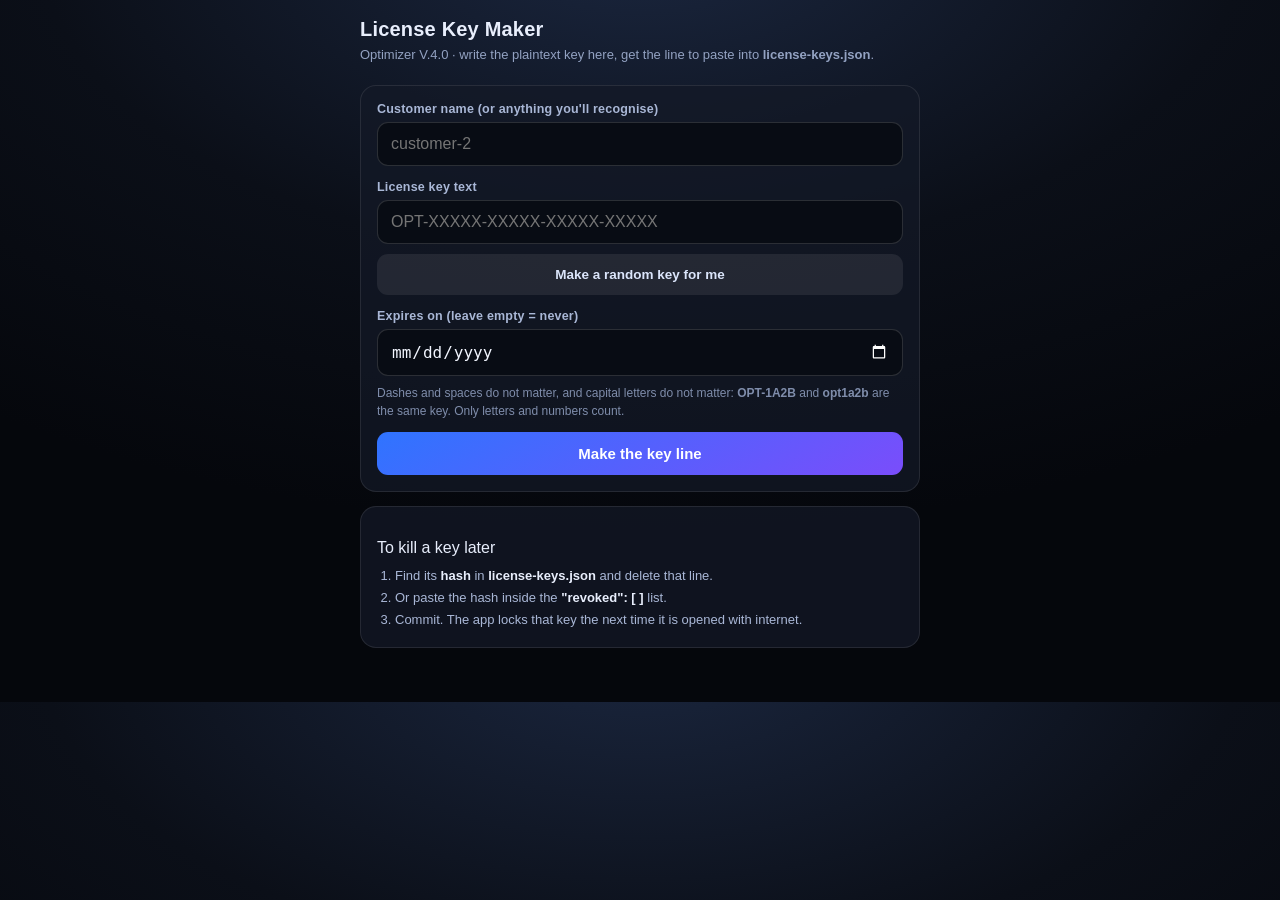
<file: key-maker (1).html>
<!doctype html>
<html lang="en">
<head>
<meta charset="utf-8">
<meta name="viewport" content="width=device-width,initial-scale=1">
<title>Optimizer V.4.0 - License Key Maker</title>
<style>
  :root { color-scheme: dark; }
  * { box-sizing: border-box; }
  body { margin:0; padding:18px 14px 40px; background:radial-gradient(1100px 600px at 50% -10%,#1b2740 0%,#0b0f18 55%,#05070c 100%);
         color:#e8eefc; font-family:-apple-system,BlinkMacSystemFont,'Segoe UI',Roboto,Helvetica,Arial,sans-serif; }
  .wrap { max-width:560px; margin:0 auto; }
  h1 { font-size:20px; margin:0 0 4px; letter-spacing:.2px; }
  .sub { color:#93a2c2; font-size:13px; margin:0 0 20px; line-height:1.5; }
  .card { background:rgba(20,26,40,.72); border:1px solid rgba(255,255,255,.09); border-radius:16px; padding:16px; margin-bottom:14px; }
  label { display:block; font-size:12.5px; color:#a9b7d6; font-weight:600; margin:0 0 6px; letter-spacing:.2px; }
  input { width:100%; padding:12px 13px; border-radius:11px; border:1px solid rgba(255,255,255,.14); background:rgba(8,11,18,.85);
          color:#f2f6ff; font-size:16px; outline:none; }
  input:focus { border-color:#4f8dff; box-shadow:0 0 0 3px rgba(79,141,255,.18); }
  .row { display:flex; gap:10px; flex-wrap:wrap; }
  .row > div { flex:1 1 210px; }
  button { width:100%; margin-top:12px; padding:13px 16px; border:0; border-radius:11px; cursor:pointer;
           background:linear-gradient(150deg,#2f74ff,#7a4dfb); color:#fff; font-size:15px; font-weight:650; }
  button.ghost { background:rgba(255,255,255,.08); color:#dbe5fb; font-weight:560; font-size:13.5px; margin-top:10px; }
  button:active { transform:scale(.99); }
  .hint { font-size:12px; color:#7f8dab; margin:8px 0 0; line-height:1.5; }
  .out { margin-top:14px; }
  .out .lbl { font-size:12.5px; color:#a9b7d6; font-weight:600; margin:0 0 6px; display:flex; justify-content:space-between; align-items:center; }
  .out .lbl span.ok { color:#7ee0a6; font-weight:600; font-size:12px; }
  pre { margin:0; padding:12px; background:rgba(8,11,18,.9); border:1px solid rgba(255,255,255,.1); border-radius:11px;
        font-size:12.5px; line-height:1.55; overflow-x:auto; white-space:pre-wrap; word-break:break-all; }
  .key { font-size:16px; letter-spacing:1.5px; font-weight:650; color:#cfe0ff; }
  .err { color:#ff9aa2; font-size:13px; margin-top:10px; }
  .steps { font-size:13px; color:#a9b7d6; line-height:1.7; margin:0; padding-left:18px; }
  .steps b { color:#e8eefc; }
  hr { border:0; height:1px; background:rgba(255,255,255,.09); margin:16px 0; }
</style>
</head>
<body>
<div class="wrap">
  <h1>License Key Maker</h1>
  <p class="sub">Optimizer V.4.0 &middot; write the plaintext key here, get the line to paste into <b>license-keys.json</b>.</p>

  <div class="card">
    <label for="nameIn">Customer name (or anything you'll recognise)</label>
    <input id="nameIn" type="text" placeholder="customer-2" autocapitalize="off" autocorrect="off" spellcheck="false">

    <label for="keyIn" style="margin-top:14px">License key text</label>
    <input id="keyIn" type="text" placeholder="OPT-XXXXX-XXXXX-XXXXX-XXXXX" autocapitalize="characters" autocorrect="off" spellcheck="false">
    <button class="ghost" id="genBtn" type="button">Make a random key for me</button>

    <div class="row" style="margin-top:14px">
      <div>
        <label for="expIn">Expires on (leave empty = never)</label>
        <input id="expIn" type="date">
      </div>
    </div>
    <p class="hint">Dashes and spaces do not matter, and capital letters do not matter: <b>OPT-1A2B</b> and <b>opt1a2b</b> are the same key. Only letters and numbers count.</p>

    <button id="makeBtn" type="button">Make the key line</button>
    <div class="err" id="errEl" hidden></div>
  </div>

  <div class="out" id="outCtn" hidden>
    <div class="card">
      <div class="lbl"><span>1. Give this to the customer</span><span class="ok">ready</span></div>
      <pre class="key" id="plainOut"></pre>
      <button class="ghost" id="copyKey" type="button">Copy the key</button>

      <hr>

      <div class="lbl"><span>2. Paste this line into license-keys.json</span></div>
      <pre id="lineOut"></pre>
      <button class="ghost" id="copyLine" type="button">Copy the line</button>
      <p class="hint">Open <b>license-keys.json</b> in your repo, put the line inside the square brackets of <b>"keys"</b> (just above the closing <b>]</b>), then press <b>Commit changes</b>. No rebuild is needed &mdash; every app picks it up by itself.</p>
    </div>
  </div>

  <div class="card">
    <p class="lbl" style="margin-bottom:8px">To kill a key later</p>
    <ol class="steps">
      <li>Find its <b>hash</b> in <b>license-keys.json</b> and delete that line.</li>
      <li>Or paste the hash inside the <b>"revoked": [ ]</b> list.</li>
      <li>Commit. The app locks that key the next time it is opened with internet.</li>
    </ol>
  </div>
</div>

<script>
(function () {
  "use strict";
  var ALPHABET = "0123456789ABCDEFGHJKMNPQRSTVWXYZ";
  var el = function (id) { return document.getElementById(id); };

  function normalizeKey(value) {
    return String(value == null ? "" : value).toUpperCase().replace(/[^A-Z0-9]/g, "");
  }

  async function sha256Hex(text) {
    var buf = await crypto.subtle.digest("SHA-256", new TextEncoder().encode(text));
    var arr = new Uint8Array(buf), out = "", i;
    for (i = 0; i < arr.length; i++) out += arr[i].toString(16).padStart(2, "0");
    return out;
  }

  function randomKey() {
    var raw = "", i;
    var a = new Uint32Array(20);
    crypto.getRandomValues(a);
    for (i = 0; i < a.length; i++) raw += ALPHABET[a[i] % ALPHABET.length];
    return "OPT-" + raw.match(/.{1,5}/g).join("-");
  }

  function copy(text, btn) {
    var done = function () { var old = btn.textContent; btn.textContent = "Copied!"; setTimeout(function () { btn.textContent = old; }, 1200); };
    try {
      navigator.clipboard.writeText(text).then(done, function () { fallback(text, done); });
    } catch (e) { fallback(text, done); }
  }
  function fallback(text, done) {
    var ta = document.createElement("textarea");
    ta.value = text; ta.style.position = "fixed"; ta.style.opacity = "0";
    document.body.appendChild(ta); ta.select();
    try { document.execCommand("copy"); done(); } catch (e) {}
    document.body.removeChild(ta);
  }

  function showError(msg) {
    var e = el("errEl");
    e.textContent = msg; e.hidden = false;
  }

  async function make() {
    el("errEl").hidden = true;
    try {
      if (!window.crypto || !crypto.subtle) throw new Error("This page must be opened over https:// to work.");
      var normalized = normalizeKey(el("keyIn").value);
      if (normalized.length < 12) throw new Error("The key must have at least 12 letters/numbers. Longer is stronger - 20 or more is best.");
      var label = (el("nameIn").value || "customer").trim();
      var exp = el("expIn").value;
      var expIso = null;
      if (exp) {
        var d = new Date(exp + "T23:59:59.000Z");
        if (isNaN(d.getTime())) throw new Error("That expiry date did not make sense.");
        expIso = d.toISOString();
      }
      var hash = await sha256Hex(normalized);
      el("plainOut").textContent = el("keyIn").value.trim();
      el("lineOut").textContent = '    { "label": "' + label.replace(/"/g, "") + '", "hash": "' + hash + '", "exp": ' + (expIso ? '"' + expIso + '"' : "null") + ' },';
      el("outCtn").hidden = false;
      el("outCtn").scrollIntoView({ behavior: "smooth", block: "nearest" });
    } catch (e) {
      showError(e.message || String(e));
    }
  }

  el("genBtn").addEventListener("click", function () { el("keyIn").value = randomKey(); });
  el("makeBtn").addEventListener("click", make);
  el("copyKey").addEventListener("click", function () { copy(el("plainOut").textContent, this); });
  el("copyLine").addEventListener("click", function () { copy(el("lineOut").textContent, this); });
  el("keyIn").addEventListener("input", function () { el("errEl").hidden = true; });
})();
</script>
</body>
</html>
</file>
<file: src/android/app/src/main/assets/www/src/style.css>
@import url('https://fonts.googleapis.com/css2?family=Chakra+Petch:wght@500;600;700&family=JetBrains+Mono:wght@400;500;700&display=swap');

:root {
  --ff-display: 'Chakra Petch', 'Segoe UI', system-ui, sans-serif;
  --ff-body: system-ui, -apple-system, 'Segoe UI', Roboto, sans-serif;
  --ff-mono: 'JetBrains Mono', ui-monospace, 'SFMono-Regular', Menlo, monospace;

  --accent: #22d3ee;
  --accent-2: #7c5cff;
  --accent-3: #ff4d6d;
  --ok: #34d399;
  --warn: #fbbf24;
  --bad: #fb7185;

  --r-sm: 8px;
  --r-md: 14px;
  --r-lg: 20px;
  --sp: 14px;
  --topbar-h: 58px;
  --tabbar-h: 56px;
  --maxw: 1180px;
  --ease: cubic-bezier(.22,.68,.32,1);
}

html[data-theme="dark"] {
  --bg: #05070f;
  --bg-2: #090e1c;
  --grid-line: rgba(120,170,255,.055);
  --panel: rgba(17,24,44,.72);
  --panel-solid: #0e1428;
  --panel-2: rgba(24,33,58,.6);
  --brd: rgba(126,166,255,.14);
  --brd-hot: rgba(34,211,238,.45);
  --text: #e9eefc;
  --text-dim: #9fb0d4;
  --text-mute: #6d7ea6;
  --shadow: 0 18px 44px rgba(0,0,0,.55);
  --inner: inset 0 1px 0 rgba(255,255,255,.05);
  --track: rgba(255,255,255,.09);
  --glass: saturate(150%) blur(14px);
  --scroll: rgba(140,170,255,.28);
}
html[data-theme="light"] {
  --bg: #eef2fb;
  --bg-2: #ffffff;
  --grid-line: rgba(30,60,140,.05);
  --panel: rgba(255,255,255,.86);
  --panel-solid: #ffffff;
  --panel-2: rgba(240,244,253,.9);
  --brd: rgba(30,60,140,.12);
  --brd-hot: rgba(14,140,190,.45);
  --text: #0d1730;
  --text-dim: #48597e;
  --text-mute: #75849f;
  --shadow: 0 14px 34px rgba(24,44,90,.14);
  --inner: inset 0 1px 0 rgba(255,255,255,.9);
  --track: rgba(16,32,80,.1);
  --glass: saturate(160%) blur(14px);
  --scroll: rgba(40,80,170,.3);
  --accent: #0891b2;
  --accent-2: #6d3fe0;
}

* { box-sizing: border-box; -webkit-tap-highlight-color: transparent; }

html, body { margin: 0; padding: 0; }
body {
  background: var(--bg);
  color: var(--text);
  font-family: var(--ff-body);
  font-size: 14.5px;
  line-height: 1.5;
  text-align: left;
  overflow-x: hidden;
  -webkit-font-smoothing: antialiased;
}
body::before {
  content: "";
  position: fixed; inset: 0; z-index: 0; pointer-events: none;
  background:
    radial-gradient(1000px 520px at 12% -8%, rgba(34,211,238,.16), transparent 62%),
    radial-gradient(900px 520px at 92% 4%, rgba(124,92,255,.17), transparent 60%),
    radial-gradient(760px 460px at 50% 108%, rgba(255,77,109,.10), transparent 62%),
    linear-gradient(180deg, var(--bg) 0%, var(--bg-2) 100%);
}
body::after {
  content: "";
  position: fixed; inset: 0; z-index: 0; pointer-events: none; opacity: .5;
  background-image: linear-gradient(var(--grid-line) 1px, transparent 1px), linear-gradient(90deg, var(--grid-line) 1px, transparent 1px);
  background-size: 44px 44px;
  mask-image: radial-gradient(circle at 50% 30%, #000 20%, transparent 78%);
  -webkit-mask-image: radial-gradient(circle at 50% 30%, #000 20%, transparent 78%);
}

.app { position: relative; z-index: 1; max-width: var(--maxw); margin: 0 auto; padding: 0 12px calc(96px + env(safe-area-inset-bottom)); }

/* ---------- top bar ---------- */
.topbar {
  position: sticky; top: 0; z-index: 40;
  display: flex; align-items: center; gap: 10px;
  min-height: var(--topbar-h);
  padding: 8px 10px;
  margin: 0 -12px 10px;
  padding-top: calc(8px + env(safe-area-inset-top));
  background: var(--panel);
  backdrop-filter: var(--glass); -webkit-backdrop-filter: var(--glass);
  border-bottom: 1px solid var(--brd);
}
.brand { display: flex; align-items: center; gap: 10px; min-width: 0; }
.brand-logo {
  width: 36px; height: 36px; flex: 0 0 36px; border-radius: 11px; display: grid; place-items: center;
  background: linear-gradient(140deg, var(--accent), var(--accent-2));
  box-shadow: 0 6px 18px rgba(34,211,238,.35), var(--inner);
  color: #04121b; font-weight: 800; font-family: var(--ff-display);
}
.brand-logo svg { width: 22px; height: 22px; }
.brand-txt { min-width: 0; }
.brand-title { font-family: var(--ff-display); font-weight: 700; font-size: 16px; letter-spacing: .3px; white-space: nowrap; overflow: hidden; text-overflow: ellipsis; }
.brand-sub { font-size: 10.5px; color: var(--text-mute); font-family: var(--ff-mono); letter-spacing: .5px; white-space: nowrap; }
.topbar-spacer { flex: 1 1 auto; }

.badge {
  display: inline-flex; align-items: center; gap: 7px;
  padding: 5px 10px; border-radius: 999px;
  background: var(--panel-2); border: 1px solid var(--brd);
  font-family: var(--ff-mono); font-size: 11px; color: var(--text-dim);
  white-space: nowrap;
}
.badge b { color: var(--text); font-weight: 700; }
.badge .dot { width: 7px; height: 7px; border-radius: 50%; background: var(--ok); box-shadow: 0 0 8px currentColor; color: var(--ok); animation: pulse 1.6s infinite; }
.badge.warn .dot { background: var(--warn); color: var(--warn); }
.badge.bad .dot { background: var(--bad); color: var(--bad); }
@keyframes pulse { 0%,100% { opacity: 1; } 50% { opacity: .35; } }

.icon-btn {
  width: 38px; height: 38px; flex: 0 0 38px; display: grid; place-items: center;
  border-radius: 12px; border: 1px solid var(--brd); background: var(--panel-2); color: var(--text);
  cursor: pointer; font-size: 17px; transition: .18s var(--ease);
}
.icon-btn:hover { border-color: var(--brd-hot); color: var(--accent); }
.icon-btn:active { transform: scale(.94); }

/* ---------- tabs ---------- */
.tabstrip-wrap { position: sticky; top: calc(var(--topbar-h)); z-index: 35; margin: 0 -12px 12px; padding: 8px 0 8px; background: linear-gradient(180deg, var(--bg) 55%, transparent); }
.tabstrip {
  display: flex; gap: 8px; overflow-x: auto; overflow-y: hidden;
  padding: 2px 12px 8px; scroll-snap-type: x proximity; scrollbar-width: none;
}
.tabstrip::-webkit-scrollbar { display: none; }
.tab {
  scroll-snap-align: start; flex: 0 0 auto;
  display: inline-flex; align-items: center; gap: 8px;
  padding: 9px 14px; border-radius: 999px;
  border: 1px solid var(--brd); background: var(--panel);
  color: var(--text-dim); font-family: var(--ff-display); font-weight: 600; font-size: 12.5px;
  letter-spacing: .4px; cursor: pointer; white-space: nowrap; transition: .2s var(--ease);
}
.tab i { font-style: normal; font-size: 14px; }
.tab:hover { color: var(--text); border-color: var(--brd-hot); }
.tab.active {
  color: #04121b; border-color: transparent;
  background: linear-gradient(120deg, var(--accent), var(--accent-2));
  box-shadow: 0 8px 22px rgba(34,211,238,.3);
}
html[data-theme="light"] .tab.active { color: #fff; }

/* ---------- view / cards ---------- */
.view { display: none; animation: fade .28s var(--ease); }
.view.active { display: block; }
@keyframes fade { from { opacity: 0; transform: translateY(6px); } to { opacity: 1; transform: none; } }

.view-head { display: flex; align-items: flex-end; gap: 12px; flex-wrap: wrap; margin: 6px 2px 14px; }
.view-title { font-family: var(--ff-display); font-size: 22px; font-weight: 700; margin: 0; letter-spacing: .4px; }
.view-title span { background: linear-gradient(100deg, var(--accent), var(--accent-2)); -webkit-background-clip: text; background-clip: text; color: transparent; }
.view-desc { color: var(--text-mute); font-size: 12.5px; margin: 2px 0 0; max-width: 720px; }

.grid { display: grid; grid-template-columns: repeat(auto-fit, minmax(300px, 1fr)); gap: 12px; align-items: start; }
.grid.wide { grid-template-columns: repeat(auto-fit, minmax(420px, 1fr)); }
.card.span2 { grid-column: 1 / -1; }

.card {
  background: var(--panel); border: 1px solid var(--brd); border-radius: var(--r-lg);
  backdrop-filter: var(--glass); -webkit-backdrop-filter: var(--glass);
  box-shadow: var(--shadow), var(--inner); overflow: hidden;
}
.card-hd { display: flex; align-items: center; gap: 10px; padding: 12px 14px 10px; border-bottom: 1px solid var(--brd); }
.card-ico { width: 30px; height: 30px; flex: 0 0 30px; border-radius: 9px; display: grid; place-items: center; font-size: 15px; background: linear-gradient(140deg, rgba(34,211,238,.18), rgba(124,92,255,.18)); border: 1px solid var(--brd); }
.card-tt { font-family: var(--ff-display); font-weight: 600; font-size: 13.5px; letter-spacing: .3px; flex: 1 1 auto; }
.card-tag { font-family: var(--ff-mono); font-size: 10px; color: var(--text-mute); border: 1px solid var(--brd); padding: 2px 7px; border-radius: 999px; }
.card-bd { padding: 12px 14px 14px; }
.card-sub { color: var(--text-mute); font-size: 12px; margin: -4px 0 10px; }

/* ---------- rows / switches ---------- */
.row { display: flex; align-items: center; gap: 12px; padding: 9px 0; border-bottom: 1px dashed var(--brd); }
.row:last-child { border-bottom: 0; }
.row-txt { flex: 1 1 auto; min-width: 0; }
.row-l { font-size: 13px; font-weight: 600; }
.row-d { font-size: 11.5px; color: var(--text-mute); }
.state-chip { font-family: var(--ff-mono); font-size: 10px; padding: 2px 7px; border-radius: 6px; border: 1px solid var(--brd); color: var(--text-mute); white-space: nowrap; }
.state-chip.on { color: var(--ok); border-color: rgba(52,211,153,.4); background: rgba(52,211,153,.1); }

.sw { position: relative; width: 48px; height: 27px; flex: 0 0 48px; border-radius: 999px; border: 1px solid var(--brd); background: var(--track); cursor: pointer; transition: .22s var(--ease); }
.sw::after { content: ""; position: absolute; top: 2px; left: 2px; width: 21px; height: 21px; border-radius: 50%; background: #fff; box-shadow: 0 2px 6px rgba(0,0,0,.35); transition: .22s var(--ease); }
.sw[aria-pressed="true"] { background: linear-gradient(120deg, var(--accent), var(--accent-2)); border-color: transparent; box-shadow: 0 0 16px rgba(34,211,238,.35); }
.sw[aria-pressed="true"]::after { transform: translateX(21px); }

/* ---------- buttons ---------- */
.btn {
  display: inline-flex; align-items: center; justify-content: center; gap: 8px;
  padding: 10px 16px; border-radius: 12px; cursor: pointer;
  border: 1px solid var(--brd); background: var(--panel-2); color: var(--text);
  font-family: var(--ff-display); font-weight: 600; font-size: 12.5px; letter-spacing: .5px;
  transition: .18s var(--ease); text-decoration: none;
}
.btn:hover { border-color: var(--brd-hot); }
.btn:active { transform: scale(.97); }
.btn.primary { background: linear-gradient(120deg, var(--accent), var(--accent-2)); color: #04121b; border-color: transparent; box-shadow: 0 8px 22px rgba(34,211,238,.28); }
html[data-theme="light"] .btn.primary { color: #fff; }
.btn.danger { background: linear-gradient(120deg, #fb7185, #ef4444); color: #fff; border-color: transparent; }
.btn.ghost { background: transparent; }
.btn.block { width: 100%; }
.btn.sm { padding: 7px 12px; font-size: 11.5px; border-radius: 10px; }
.btn[disabled] { opacity: .5; pointer-events: none; }
.btn-row { display: flex; gap: 8px; flex-wrap: wrap; }

/* ---------- slider ---------- */
.field { padding: 10px 0; border-bottom: 1px dashed var(--brd); }
.field:last-child { border-bottom: 0; }
.field-hd { display: flex; align-items: baseline; justify-content: space-between; gap: 10px; }
.field-l { font-size: 13px; font-weight: 600; }
.field-v { font-family: var(--ff-mono); font-size: 12px; color: var(--accent); }
.field-d { font-size: 11.5px; color: var(--text-mute); margin-top: 2px; }
input[type=range].slider {
  -webkit-appearance: none; appearance: none; width: 100%; height: 26px; margin: 4px 0 0; background: transparent; cursor: pointer;
}
input[type=range].slider::-webkit-slider-runnable-track { height: 7px; border-radius: 999px; background: linear-gradient(90deg, var(--accent) var(--fill,50%), var(--track) var(--fill,50%)); }
input[type=range].slider::-webkit-slider-thumb { -webkit-appearance: none; width: 21px; height: 21px; margin-top: -7px; border-radius: 50%; background: #fff; border: 3px solid var(--accent); box-shadow: 0 2px 8px rgba(0,0,0,.35); }
input[type=range].slider::-moz-range-track { height: 7px; border-radius: 999px; background: var(--track); }
input[type=range].slider::-moz-range-thumb { width: 18px; height: 18px; border-radius: 50%; background: #fff; border: 3px solid var(--accent); }
select.select, input.field-input {
  width: 100%; padding: 10px 12px; border-radius: 11px; border: 1px solid var(--brd);
  background: var(--panel-2); color: var(--text); font-family: var(--ff-body); font-size: 13px;
  -webkit-appearance: none; appearance: none;
}
select.select { background-image: linear-gradient(45deg, transparent 50%, var(--text-dim) 50%), linear-gradient(135deg, var(--text-dim) 50%, transparent 50%); background-position: calc(100% - 18px) 50%, calc(100% - 13px) 50%; background-size: 5px 5px, 5px 5px; background-repeat: no-repeat; }
option { background: var(--panel-solid); color: var(--text); }

/* ---------- kv / metric ---------- */
.kv-grid { display: grid; grid-template-columns: repeat(auto-fit, minmax(210px, 1fr)); gap: 8px; }
.kv { display: flex; align-items: center; gap: 10px; padding: 9px 11px; border-radius: 12px; background: var(--panel-2); border: 1px solid var(--brd); }
.kv-ico { font-size: 15px; width: 20px; text-align: center; }
.kv-txt { min-width: 0; flex: 1 1 auto; }
.kv-k { font-size: 10.5px; color: var(--text-mute); text-transform: uppercase; letter-spacing: .7px; }
.kv-v { font-family: var(--ff-mono); font-size: 12.5px; font-weight: 500; word-break: break-word; }
.kv-v.accent { color: var(--accent); }

.stat-grid { display: grid; grid-template-columns: repeat(auto-fit, minmax(96px, 1fr)); gap: 8px; }
.stat { padding: 10px; border-radius: 12px; background: var(--panel-2); border: 1px solid var(--brd); text-align: center; }
.stat-v { font-family: var(--ff-display); font-weight: 700; font-size: 20px; line-height: 1.1; }
.stat-k { font-size: 10px; color: var(--text-mute); text-transform: uppercase; letter-spacing: .6px; }
.stat.good .stat-v { color: var(--ok); }
.stat.warn .stat-v { color: var(--warn); }
.stat.bad .stat-v { color: var(--bad); }

.preset-grid { display: grid; grid-template-columns: repeat(auto-fit, minmax(190px, 1fr)); gap: 10px; }
.preset {
  text-align: left; padding: 12px; border-radius: 14px; cursor: pointer;
  border: 1px solid var(--brd); background: var(--panel-2); color: var(--text);
  transition: .2s var(--ease); position: relative; overflow: hidden;
}
.preset:hover { border-color: var(--brd-hot); transform: translateY(-2px); }
.preset.active { border-color: var(--accent); box-shadow: 0 0 0 1px var(--accent) inset, 0 10px 26px rgba(34,211,238,.18); }
.preset-ico { font-size: 19px; }
.preset-l { font-family: var(--ff-display); font-weight: 600; font-size: 13px; margin-top: 4px; }
.preset-d { font-size: 11px; color: var(--text-mute); margin-top: 3px; }
.preset-tag { position: absolute; top: 10px; right: 10px; font-family: var(--ff-mono); font-size: 9px; color: var(--accent); border: 1px solid var(--brd); padding: 1px 6px; border-radius: 999px; }

/* ---------- canvas ---------- */
.canvas-wrap { position: relative; border-radius: 14px; overflow: hidden; border: 1px solid var(--brd); background: #04060d; }
.canvas-wrap canvas { display: block; width: 100%; height: auto; touch-action: none; }
.canvas-overlay { position: absolute; inset: auto 10px 10px auto; display: flex; gap: 6px; }
.canvas-hint { position: absolute; left: 10px; top: 10px; font-family: var(--ff-mono); font-size: 10px; color: rgba(255,255,255,.75); background: rgba(0,0,0,.45); padding: 3px 8px; border-radius: 999px; pointer-events: none; }
.canvas-stat { position: absolute; right: 10px; top: 10px; font-family: var(--ff-mono); font-size: 10px; color: rgba(255,255,255,.85); background: rgba(0,0,0,.45); padding: 3px 8px; border-radius: 8px; pointer-events: none; text-align: right; line-height: 1.5; }

/* ---------- gauge ---------- */
.gauge-wrap { display: flex; align-items: center; gap: 16px; }
.gauge { position: relative; width: 132px; height: 132px; flex: 0 0 132px; }
.gauge svg { transform: rotate(-90deg); }
.gauge-txt { position: absolute; inset: 0; display: grid; place-items: center; text-align: center; }
.gauge-v { font-family: var(--ff-display); font-weight: 700; font-size: 25px; line-height: 1; }
.gauge-k { font-size: 9.5px; color: var(--text-mute); text-transform: uppercase; letter-spacing: .8px; }
.gauge-legend { flex: 1 1 auto; min-width: 0; }

/* ---------- log / console ---------- */
.logbox {
  font-family: var(--ff-mono); font-size: 11px; line-height: 1.65;
  background: #04060d; border: 1px solid var(--brd); border-radius: 12px;
  padding: 9px 11px; max-height: 218px; overflow-y: auto; color: #9fb3d9;
}
html[data-theme="light"] .logbox { background: #0b1020; }
.logbox::-webkit-scrollbar { width: 8px; }
.logbox::-webkit-scrollbar-thumb { background: var(--scroll); border-radius: 99px; }
.log-line { white-space: pre-wrap; word-break: break-word; }
.log-t { color: #4d5f85; }
.log-tag { font-weight: 700; }
.lg-info .log-tag { color: #7dd3fc; }
.lg-ok .log-tag { color: #34d399; }
.lg-exec .log-tag { color: #a78bfa; }
.lg-warn .log-tag { color: #fbbf24; }
.lg-err .log-tag { color: #fb7185; }
.log-mod { color: #64748b; }

.dock {
  position: fixed; left: 0; right: 0; bottom: 0; z-index: 45;
  background: var(--panel); backdrop-filter: var(--glass); -webkit-backdrop-filter: var(--glass);
  border-top: 1px solid var(--brd); box-shadow: 0 -14px 34px rgba(0,0,0,.35);
  transform: translateY(calc(100% - 44px)); transition: transform .26s var(--ease);
}
.dock.open { transform: translateY(0); }
.dock-hd { height: 44px; display: flex; align-items: center; gap: 8px; padding: 0 10px; cursor: pointer; }
.dock-tt { font-family: var(--ff-display); font-weight: 600; font-size: 12px; letter-spacing: .5px; }
.dock-count { font-family: var(--ff-mono); font-size: 10px; color: var(--text-mute); }
.dock-bd { padding: 0 10px calc(10px + env(safe-area-inset-bottom)); }
.dock .logbox { max-height: 34vh; }
.filters { display: flex; gap: 6px; overflow-x: auto; padding-bottom: 7px; scrollbar-width: none; }
.filters::-webkit-scrollbar { display: none; }
.fchip { flex: 0 0 auto; padding: 4px 10px; border-radius: 999px; border: 1px solid var(--brd); background: transparent; color: var(--text-mute); font-family: var(--ff-mono); font-size: 10px; cursor: pointer; }
.fchip.active { color: var(--accent); border-color: var(--brd-hot); background: rgba(34,211,238,.08); }

/* ---------- HUD overlay ---------- */
.hud {
  position: fixed; bottom: calc(58px + env(safe-area-inset-bottom)); left: 10px; z-index: 50;
  font-family: var(--ff-mono); font-size: 11px; color: #d8f7ff;
  background: rgba(4,8,18,.72); border: 1px solid rgba(34,211,238,.35); border-radius: 12px;
  padding: 7px 10px; min-width: 132px; backdrop-filter: blur(8px); -webkit-backdrop-filter: blur(8px);
  box-shadow: 0 8px 22px rgba(0,0,0,.45); pointer-events: auto; cursor: grab; touch-action: none;
}
.hud:active { cursor: grabbing; }
.hud.hidden { display: none; }
.hud-r { display: flex; justify-content: space-between; gap: 12px; }
.hud-k { color: #6f89b8; }
.hud-fps { font-size: 19px; font-weight: 700; color: #22d3ee; line-height: 1.1; font-family: var(--ff-display); }
.hud-fps.warn { color: #fbbf24; } .hud-fps.bad { color: #fb7185; }
.hud-spark { display: block; width: 100%; height: 22px; margin-top: 4px; opacity: .9; }

/* ---------- toast / modal ---------- */
.toast-wrap { position: fixed; left: 50%; transform: translateX(-50%); bottom: calc(64px + env(safe-area-inset-bottom)); z-index: 60; display: flex; flex-direction: column; gap: 8px; align-items: center; pointer-events: none; width: min(92vw, 460px); }
.toast { pointer-events: auto; width: 100%; padding: 10px 13px; border-radius: 12px; background: var(--panel-solid); border: 1px solid var(--brd-hot); box-shadow: var(--shadow); font-size: 12.5px; display: flex; gap: 9px; align-items: center; animation: toastIn .26s var(--ease); }
.toast.ok { border-color: rgba(52,211,153,.5); } .toast.bad { border-color: rgba(251,113,133,.6); } .toast.warn { border-color: rgba(251,191,36,.55); }
@keyframes toastIn { from { opacity: 0; transform: translateY(10px); } to { opacity: 1; transform: none; } }

.modal-wrap { position: fixed; inset: 0; z-index: 70; display: grid; place-items: center; background: rgba(3,6,14,.66); backdrop-filter: blur(4px); padding: 18px; animation: fade .2s var(--ease); }
.modal-wrap.hidden { display: none; }
.modal { width: min(94vw, 380px); background: var(--panel-solid); border: 1px solid var(--brd-hot); border-radius: 18px; box-shadow: 0 26px 70px rgba(0,0,0,.6); overflow: hidden; animation: pop .26s var(--ease); }
@keyframes pop { from { opacity: 0; transform: scale(.92); } to { opacity: 1; transform: none; } }
.modal-hd { display: flex; align-items: center; gap: 10px; padding: 14px; border-bottom: 1px solid var(--brd); font-family: var(--ff-display); font-weight: 700; }
.modal-bd { padding: 16px 14px; font-size: 13px; color: var(--text-dim); }
.modal-bd b { color: var(--text); }
.modal-ft { padding: 0 14px 14px; }
.modal-bar { height: 3px; background: var(--track); }
.modal-bar > i { display: block; height: 100%; width: 100%; background: linear-gradient(90deg, var(--accent), var(--accent-2)); }

/* ---------- table ---------- */
.tbl { width: 100%; border-collapse: collapse; font-family: var(--ff-mono); font-size: 11.5px; }
.tbl th { text-align: left; font-weight: 500; color: var(--text-mute); font-size: 10px; text-transform: uppercase; letter-spacing: .7px; padding: 6px 8px; border-bottom: 1px solid var(--brd); }
.tbl td { padding: 8px; border-bottom: 1px dashed var(--brd); color: var(--text-dim); }
.tbl tr:last-child td { border-bottom: 0; }
.tbl .num { font-weight: 700; color: var(--text); }
.tbl .good { color: var(--ok); } .tbl .mid { color: var(--warn); } .tbl .bad { color: var(--bad); }
.pill { display: inline-block; padding: 1px 7px; border-radius: 999px; font-size: 9.5px; border: 1px solid var(--brd); }

/* ---------- progress ---------- */
.bar { height: 8px; border-radius: 999px; background: var(--track); overflow: hidden; }
.bar > i { display: block; height: 100%; width: 0%; border-radius: 999px; background: linear-gradient(90deg, var(--accent), var(--accent-2)); transition: width .3s var(--ease); }
.bar.ok > i { background: linear-gradient(90deg, #34d399, #22d3ee); }
.bar.warn > i { background: linear-gradient(90deg, #fbbf24, #fb7185); }
.bar-lbl { display: flex; justify-content: space-between; font-family: var(--ff-mono); font-size: 10.5px; color: var(--text-mute); margin-bottom: 5px; }

/* ---------- misc ---------- */
.notice { display: flex; gap: 9px; padding: 10px 12px; border-radius: 12px; background: var(--panel-2); border: 1px dashed var(--brd); font-size: 12px; color: var(--text-dim); }
.notice .n-ico { font-size: 15px; }
.spin { width: 15px; height: 15px; border: 2px solid var(--track); border-top-color: var(--accent); border-radius: 50%; animation: spin .7s linear infinite; display: inline-block; vertical-align: -2px; }
@keyframes spin { to { transform: rotate(360deg); } }
.mono { font-family: var(--ff-mono); }
.dim { color: var(--text-mute); }
.center { text-align: center; }
.hidden { display: none !important; }
.gap { height: 10px; }
.credits { display: flex; flex-direction: column; gap: 8px; }
.credit { display: flex; align-items: center; gap: 10px; padding: 11px 12px; border-radius: 12px; background: var(--panel-2); border: 1px solid var(--brd); }
.credit-ico { width: 34px; height: 34px; border-radius: 10px; display: grid; place-items: center; background: linear-gradient(140deg, rgba(34,211,238,.2), rgba(124,92,255,.2)); font-size: 16px; }
.credit-k { font-size: 10.5px; color: var(--text-mute); text-transform: uppercase; letter-spacing: .7px; }
.credit-v { font-family: var(--ff-display); font-weight: 600; font-size: 13.5px; }
.credit-v a { color: var(--accent); text-decoration: none; }
.launch-card { display: flex; align-items: center; gap: 12px; padding: 13px; border-radius: 14px; background: var(--panel-2); border: 1px solid var(--brd); transition: .2s var(--ease); }
.launch-card.wrong { border-color: rgba(251,113,133,.5); }
.launch-ico { width: 48px; height: 48px; flex: 0 0 48px; border-radius: 14px; display: grid; place-items: center; font-family: var(--ff-display); font-weight: 700; font-size: 13px; color: #06121c; }
.launch-name { font-family: var(--ff-display); font-weight: 600; font-size: 14px; }
.launch-pkg { font-family: var(--ff-mono); font-size: 10px; color: var(--text-mute); }
.detected { font-size: 10.5px; font-family: var(--ff-mono); }
.detected.yes { color: var(--ok); } .detected.no { color: var(--bad); } .detected.unk { color: var(--text-mute); }

/* ---------- capability layer ---------- */
.cap-chip { margin-left: auto; flex: 0 0 auto; font-family: var(--ff-mono); font-size: 9.5px; letter-spacing: .4px; padding: 3px 8px; border-radius: 999px; border: 1px solid var(--brd); background: var(--panel-2); color: var(--text-mute); cursor: pointer; transition: .2s var(--ease); white-space: nowrap; }
.cap-chip:hover { border-color: var(--brd-hot); }
.cap-chip.cap-native { color: #34d399; border-color: rgba(52,211,153,.45); background: rgba(52,211,153,.1); }
.cap-chip.cap-real { color: #22d3ee; border-color: rgba(34,211,238,.42); background: rgba(34,211,238,.09); }
.cap-chip.cap-limited { color: #fbbf24; border-color: rgba(251,191,36,.4); background: rgba(251,191,36,.09); }
.cap-chip.cap-model { color: #a78bfa; border-color: rgba(167,139,250,.38); background: rgba(167,139,250,.09); }
.pill.cap-native { color: #34d399; border-color: rgba(52,211,153,.45); background: rgba(52,211,153,.1); }
.pill.cap-real { color: #22d3ee; border-color: rgba(34,211,238,.42); background: rgba(34,211,238,.09); }
.pill.cap-limited { color: #fbbf24; border-color: rgba(251,191,36,.4); background: rgba(251,191,36,.09); }
.pill.cap-model { color: #a78bfa; border-color: rgba(167,139,250,.38); background: rgba(167,139,250,.09); }
.mode-chip { cursor: pointer; }
.mode-chip .dot { background: var(--accent); color: var(--accent); }
.mode-chip.native-shell { border-color: rgba(52,211,153,.45); }
.mode-chip.native-shell .dot { background: var(--ok); color: var(--ok); }
.mode-short { display: none; }
.cap-summary { display: grid; grid-template-columns: repeat(4, 1fr); gap: 8px; }
.cap-sum { padding: 9px 10px; border-radius: 12px; background: var(--panel-2); border: 1px solid var(--brd); text-align: center; }
.cap-sum b { display: block; font-family: var(--ff-display); font-size: 19px; line-height: 1.15; }
.cap-sum span { font-family: var(--ff-mono); font-size: 9px; letter-spacing: .7px; color: var(--text-mute); }
.cap-sum.native b { color: #34d399; } .cap-sum.real b { color: #22d3ee; }
.cap-sum.limited b { color: #fbbf24; } .cap-sum.model b { color: #a78bfa; }
.compat-scroll { max-height: min(62vh, 460px); overflow-y: auto; padding-right: 4px; }
.compat-grp { margin-bottom: 14px; }
.compat-gt { font-family: var(--ff-display); font-weight: 600; font-size: 12px; color: var(--text); text-transform: uppercase; letter-spacing: .8px; margin-bottom: 6px; }
.compat-row { padding: 8px 0; border-bottom: 1px dashed var(--brd); }
.compat-row:last-child { border-bottom: 0; }
.compat-l { font-size: 12.5px; color: var(--text); font-weight: 600; }
.compat-api { font-family: var(--ff-mono); font-size: 9.5px; color: var(--text-mute); margin-top: 2px; word-break: break-word; }
.compat-s { font-size: 11.5px; color: var(--text-dim); margin-top: 4px; line-height: 1.5; }
.compat-s .pill { margin-right: 6px; vertical-align: 1px; }

@media (max-width: 640px) {
  #engineBadge { display: none; }
}
@media (max-width: 560px) {
  body { font-size: 14px; }
  #modeChipTxt { display: none; }
  .mode-short { display: inline; }
  .brand { flex: 0 0 auto; }
  .brand-title { flex: 0 0 auto; max-width: none; font-size: 12.5px; }
  .cap-chip { font-size: 8.5px; padding: 2px 6px; }
  .cap-sum b { font-size: 16px; }
  .app { padding-left: 9px; padding-right: 9px; }
  .topbar { margin-left: -9px; margin-right: -9px; }
  .tabstrip-wrap { margin-left: -9px; margin-right: -9px; }
  .view-title { font-size: 19px; }
  .grid, .grid.wide { grid-template-columns: 1fr; }
  .gauge { width: 110px; height: 110px; flex-basis: 110px; }
  .gauge-v { font-size: 21px; }
  .hud { font-size: 10px; min-width: 118px; }
}
@media (max-width: 440px) {
  .brand-sub { display: none; }
  #fpsPill span { display: none; }
  .topbar { gap: 5px; }
  .brand-title { font-size: 13px; min-width: 106px; }
  .brand-title { font-size: 13.5px; }
  .brand-logo { width: 32px; height: 32px; flex-basis: 32px; border-radius: 10px; }
  .badge { padding: 4px 8px; font-size: 10px; gap: 5px; }
  .icon-btn { width: 34px; height: 34px; flex-basis: 34px; border-radius: 10px; font-size: 15px; }
  .topbar { gap: 7px; padding-left: 8px; padding-right: 8px; }
}
@media (min-width: 900px) {
  .tabstrip { justify-content: center; }
}
</file>
